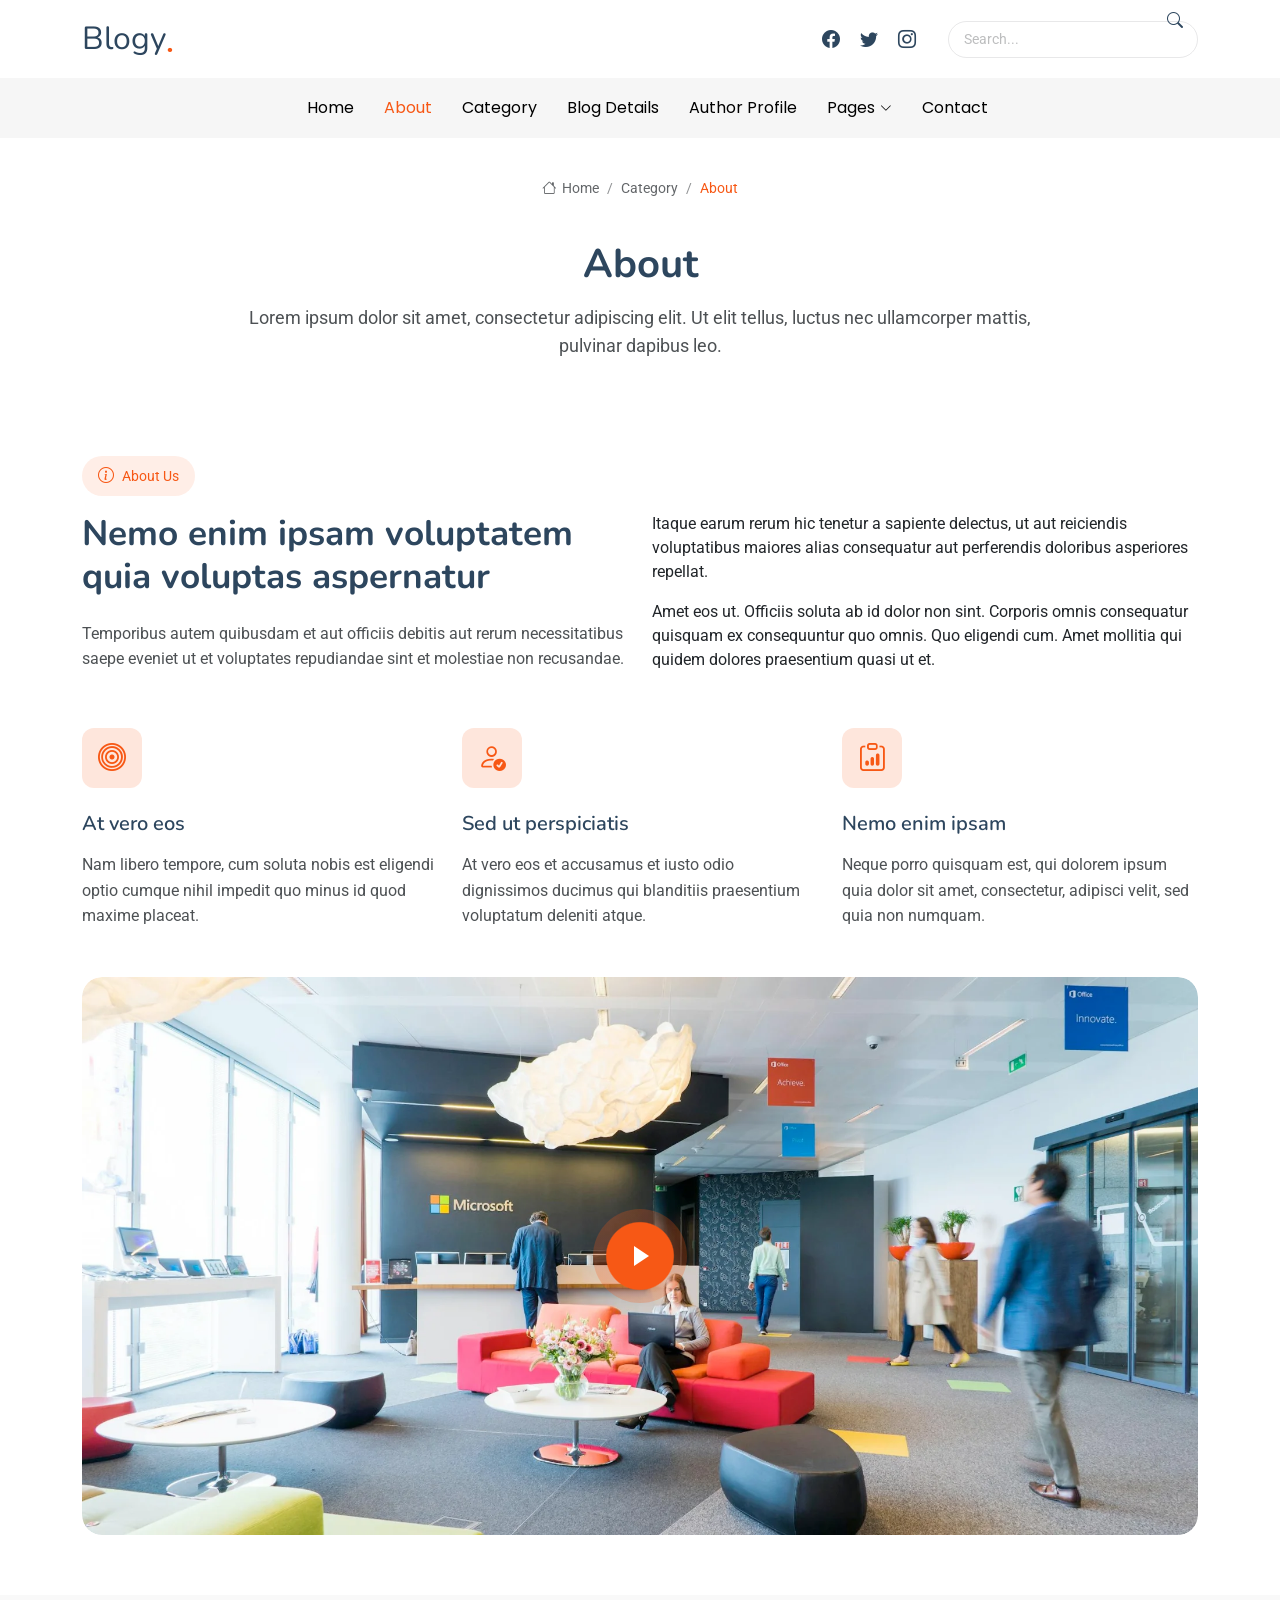
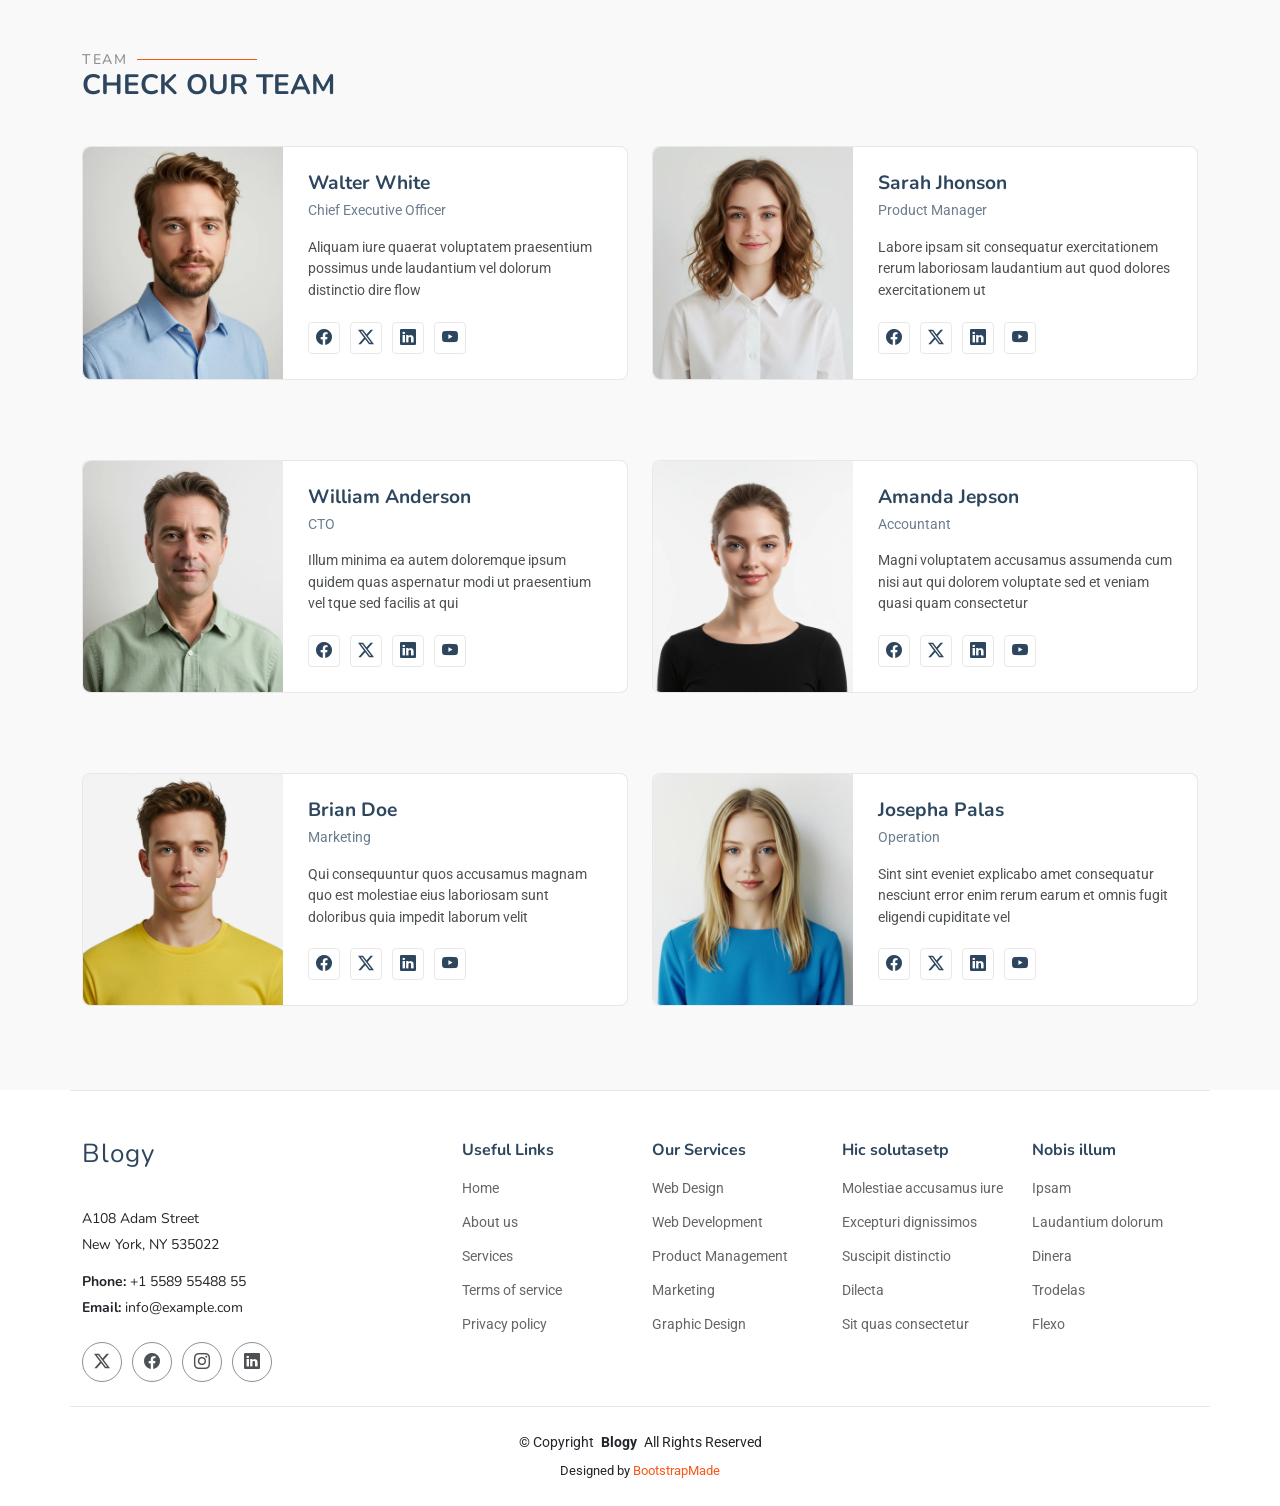
<file: about.html>
<!DOCTYPE html>
<html lang="en">

<head>
  <meta charset="utf-8">
  <meta content="width=device-width, initial-scale=1.0" name="viewport">
  <title>About - Blogy Bootstrap Template</title>
  <meta name="description" content="">
  <meta name="keywords" content="">

  <!-- Favicons -->
  <link href="assets/img/favicon.png" rel="icon">
  <link href="assets/img/apple-touch-icon.png" rel="apple-touch-icon">

  <!-- Fonts -->
  <link href="https://fonts.googleapis.com" rel="preconnect">
  <link href="https://fonts.gstatic.com" rel="preconnect" crossorigin>
  <link href="https://fonts.googleapis.com/css2?family=Roboto:ital,wght@0,100;0,300;0,400;0,500;0,700;0,900;1,100;1,300;1,400;1,500;1,700;1,900&family=Poppins:ital,wght@0,100;0,200;0,300;0,400;0,500;0,600;0,700;0,800;0,900;1,100;1,200;1,300;1,400;1,500;1,600;1,700;1,800;1,900&family=Nunito:ital,wght@0,200;0,300;0,400;0,500;0,600;0,700;0,800;0,900;1,200;1,300;1,400;1,500;1,600;1,700;1,800;1,900&display=swap" rel="stylesheet">

  <!-- Vendor CSS Files -->
  <link href="assets/vendor/bootstrap/css/bootstrap.min.css" rel="stylesheet">
  <link href="assets/vendor/bootstrap-icons/bootstrap-icons.css" rel="stylesheet">
  <link href="assets/vendor/aos/aos.css" rel="stylesheet">
  <link href="assets/vendor/swiper/swiper-bundle.min.css" rel="stylesheet">
  <link href="assets/vendor/glightbox/css/glightbox.min.css" rel="stylesheet">

  <!-- Main CSS File -->
  <link href="assets/css/main.css" rel="stylesheet">

  <!-- =======================================================
  * Template Name: Blogy
  * Template URL: https://bootstrapmade.com/blogy-bootstrap-blog-template/
  * Updated: Feb 22 2025 with Bootstrap v5.3.3
  * Author: BootstrapMade.com
  * License: https://bootstrapmade.com/license/
  ======================================================== -->
</head>

<body class="about-page">

  <header id="header" class="header position-relative">
    <div class="container-fluid container-xl position-relative">

      <div class="top-row d-flex align-items-center justify-content-between">
        <a href="index.html" class="logo d-flex align-items-end">
          <!-- Uncomment the line below if you also wish to use an image logo -->
          <!-- <img src="assets/img/logo.webp" alt=""> -->
          <h1 class="sitename">Blogy</h1><span>.</span>
        </a>

        <div class="d-flex align-items-center">
          <div class="social-links">
            <a href="#" class="facebook"><i class="bi bi-facebook"></i></a>
            <a href="#" class="twitter"><i class="bi bi-twitter"></i></a>
            <a href="#" class="instagram"><i class="bi bi-instagram"></i></a>
          </div>

          <form class="search-form ms-4">
            <input type="text" placeholder="Search..." class="form-control">
            <button type="submit" class="btn"><i class="bi bi-search"></i></button>
          </form>
        </div>
      </div>

    </div>

    <div class="nav-wrap">
      <div class="container d-flex justify-content-center position-relative">
        <nav id="navmenu" class="navmenu">
          <ul>
            <li><a href="index.html">Home</a></li>
            <li><a href="about.html" class="active">About</a></li>
            <li><a href="category.html">Category</a></li>
            <li><a href="blog-details.html">Blog Details</a></li>
            <li><a href="author-profile.html">Author Profile</a></li>
            <li class="dropdown"><a href="#"><span>Pages</span> <i class="bi bi-chevron-down toggle-dropdown"></i></a>
              <ul>
                <li><a href="about.html" class="active">About</a></li>
                <li><a href="category.html">Category</a></li>
                <li><a href="blog-details.html">Blog Details</a></li>
                <li><a href="author-profile.html">Author Profile</a></li>
                <li><a href="search-results.html">Search Results</a></li>
                <li><a href="404.html">404 Not Found Page</a></li>

                <li class="dropdown"><a href="#"><span>Deep Dropdown</span> <i class="bi bi-chevron-down toggle-dropdown"></i></a>
                  <ul>
                    <li><a href="#">Deep Dropdown 1</a></li>
                    <li><a href="#">Deep Dropdown 2</a></li>
                    <li><a href="#">Deep Dropdown 3</a></li>
                    <li><a href="#">Deep Dropdown 4</a></li>
                    <li><a href="#">Deep Dropdown 5</a></li>
                  </ul>
                </li>
              </ul>
            </li>
            <li><a href="contact.html">Contact</a></li>
          </ul>
          <i class="mobile-nav-toggle d-xl-none bi bi-list"></i>
        </nav>
      </div>
    </div>

  </header>

  <main class="main">

    <!-- Page Title -->
    <div class="page-title">
      <div class="breadcrumbs">
        <nav aria-label="breadcrumb">
          <ol class="breadcrumb">
            <li class="breadcrumb-item"><a href="#"><i class="bi bi-house"></i> Home</a></li>
            <li class="breadcrumb-item"><a href="#">Category</a></li>
            <li class="breadcrumb-item active current">About</li>
          </ol>
        </nav>
      </div>

      <div class="title-wrapper">
        <h1>About</h1>
        <p>Lorem ipsum dolor sit amet, consectetur adipiscing elit. Ut elit tellus, luctus nec ullamcorper mattis, pulvinar dapibus leo.</p>
      </div>
    </div><!-- End Page Title -->

    <!-- About Section -->
    <section id="about" class="about section">

      <div class="container" data-aos="fade-up" data-aos-delay="100">

        <span class="section-badge"><i class="bi bi-info-circle"></i> About Us</span>
        <div class="row">
          <div class="col-lg-6">
            <h2 class="about-title">Nemo enim ipsam voluptatem quia voluptas aspernatur</h2>
            <p class="about-description">Temporibus autem quibusdam et aut officiis debitis aut rerum necessitatibus saepe eveniet ut et voluptates repudiandae sint et molestiae non recusandae.</p>
          </div>
          <div class="col-lg-6">
            <p class="about-text">Itaque earum rerum hic tenetur a sapiente delectus, ut aut reiciendis voluptatibus maiores alias consequatur aut perferendis doloribus asperiores repellat.</p>
            <p class="about-text">Amet eos ut. Officiis soluta ab id dolor non sint. Corporis omnis consequatur quisquam ex consequuntur quo omnis. Quo eligendi cum. Amet mollitia qui quidem dolores praesentium quasi ut et.</p>
          </div>
        </div>

        <div class="row features-boxes gy-4 mt-3">
          <div class="col-lg-4" data-aos="fade-up" data-aos-delay="200">
            <div class="feature-box">
              <div class="icon-box">
                <i class="bi bi-bullseye"></i>
              </div>
              <h3><a href="#" class="stretched-link">At vero eos</a></h3>
              <p>Nam libero tempore, cum soluta nobis est eligendi optio cumque nihil impedit quo minus id quod maxime placeat.</p>
            </div>
          </div>

          <div class="col-lg-4" data-aos="fade-up" data-aos-delay="300">
            <div class="feature-box">
              <div class="icon-box">
                <i class="bi bi-person-check"></i>
              </div>
              <h3><a href="#" class="stretched-link">Sed ut perspiciatis</a></h3>
              <p>At vero eos et accusamus et iusto odio dignissimos ducimus qui blanditiis praesentium voluptatum deleniti atque.</p>
            </div>
          </div>

          <div class="col-lg-4" data-aos="fade-up" data-aos-delay="400">
            <div class="feature-box">
              <div class="icon-box">
                <i class="bi bi-clipboard-data"></i>
              </div>
              <h3><a href="#" class="stretched-link">Nemo enim ipsam</a></h3>
              <p>Neque porro quisquam est, qui dolorem ipsum quia dolor sit amet, consectetur, adipisci velit, sed quia non numquam.</p>
            </div>
          </div>
        </div>

        <div class="row mt-5">
          <div class="col-lg-12" data-aos="zoom-in" data-aos-delay="200">
            <div class="video-box">
              <img src="assets/img/about/about-wide-1.webp" class="img-fluid" alt="Video Thumbnail">
              <a href="https://www.youtube.com/watch?v=Y7f98aduVJ8" class="glightbox pulsating-play-btn"></a>
            </div>
          </div>
        </div>

      </div>

    </section><!-- /About Section -->

    <!-- Team Section -->
    <section id="team" class="team section light-background">

      <!-- Section Title -->
      <div class="container section-title" data-aos="fade-up">
        <h2>Team</h2>
        <div><span>Check Our</span> <span class="description-title">Team</span></div>
      </div><!-- End Section Title -->

      <div class="container" data-aos="fade-up" data-aos-delay="100">

        <div class="row gy-4">

          <div class="col-lg-6" data-aos="fade-up" data-aos-delay="100">
            <div class="team-member d-flex">
              <div class="member-img">
                <img src="assets/img/person/person-m-7.webp" class="img-fluid" alt="" loading="lazy">
              </div>
              <div class="member-info flex-grow-1">
                <h4>Walter White</h4>
                <span>Chief Executive Officer</span>
                <p>Aliquam iure quaerat voluptatem praesentium possimus unde laudantium vel dolorum distinctio dire flow</p>
                <div class="social">
                  <a href=""><i class="bi bi-facebook"></i></a>
                  <a href=""><i class="bi bi-twitter-x"></i></a>
                  <a href=""><i class="bi bi-linkedin"></i></a>
                  <a href=""><i class="bi bi-youtube"></i></a>
                </div>
              </div>
            </div>
          </div><!-- End Team Member -->

          <div class="col-lg-6" data-aos="fade-up" data-aos-delay="200">
            <div class="team-member d-flex">
              <div class="member-img">
                <img src="assets/img/person/person-f-8.webp" class="img-fluid" alt="" loading="lazy">
              </div>
              <div class="member-info flex-grow-1">
                <h4>Sarah Jhonson</h4>
                <span>Product Manager</span>
                <p>Labore ipsam sit consequatur exercitationem rerum laboriosam laudantium aut quod dolores exercitationem ut</p>
                <div class="social">
                  <a href=""><i class="bi bi-facebook"></i></a>
                  <a href=""><i class="bi bi-twitter-x"></i></a>
                  <a href=""><i class="bi bi-linkedin"></i></a>
                  <a href=""><i class="bi bi-youtube"></i></a>
                </div>
              </div>
            </div>
          </div><!-- End Team Member -->

          <div class="col-lg-6" data-aos="fade-up" data-aos-delay="300">
            <div class="team-member d-flex">
              <div class="member-img">
                <img src="assets/img/person/person-m-6.webp" class="img-fluid" alt="" loading="lazy">
              </div>
              <div class="member-info flex-grow-1">
                <h4>William Anderson</h4>
                <span>CTO</span>
                <p>Illum minima ea autem doloremque ipsum quidem quas aspernatur modi ut praesentium vel tque sed facilis at qui</p>
                <div class="social">
                  <a href=""><i class="bi bi-facebook"></i></a>
                  <a href=""><i class="bi bi-twitter-x"></i></a>
                  <a href=""><i class="bi bi-linkedin"></i></a>
                  <a href=""><i class="bi bi-youtube"></i></a>
                </div>
              </div>
            </div>
          </div><!-- End Team Member -->

          <div class="col-lg-6" data-aos="fade-up" data-aos-delay="400">
            <div class="team-member d-flex">
              <div class="member-img">
                <img src="assets/img/person/person-f-4.webp" class="img-fluid" alt="" loading="lazy">
              </div>
              <div class="member-info flex-grow-1">
                <h4>Amanda Jepson</h4>
                <span>Accountant</span>
                <p>Magni voluptatem accusamus assumenda cum nisi aut qui dolorem voluptate sed et veniam quasi quam consectetur</p>
                <div class="social">
                  <a href=""><i class="bi bi-facebook"></i></a>
                  <a href=""><i class="bi bi-twitter-x"></i></a>
                  <a href=""><i class="bi bi-linkedin"></i></a>
                  <a href=""><i class="bi bi-youtube"></i></a>
                </div>
              </div>
            </div>
          </div><!-- End Team Member -->

          <div class="col-lg-6" data-aos="fade-up" data-aos-delay="500">
            <div class="team-member d-flex">
              <div class="member-img">
                <img src="assets/img/person/person-m-12.webp" class="img-fluid" alt="" loading="lazy">
              </div>
              <div class="member-info flex-grow-1">
                <h4>Brian Doe</h4>
                <span>Marketing</span>
                <p>Qui consequuntur quos accusamus magnam quo est molestiae eius laboriosam sunt doloribus quia impedit laborum velit</p>
                <div class="social">
                  <a href=""><i class="bi bi-facebook"></i></a>
                  <a href=""><i class="bi bi-twitter-x"></i></a>
                  <a href=""><i class="bi bi-linkedin"></i></a>
                  <a href=""><i class="bi bi-youtube"></i></a>
                </div>
              </div>
            </div>
          </div><!-- End Team Member -->

          <div class="col-lg-6" data-aos="fade-up" data-aos-delay="600">
            <div class="team-member d-flex">
              <div class="member-img">
                <img src="assets/img/person/person-f-9.webp" class="img-fluid" alt="" loading="lazy">
              </div>
              <div class="member-info flex-grow-1">
                <h4>Josepha Palas</h4>
                <span>Operation</span>
                <p>Sint sint eveniet explicabo amet consequatur nesciunt error enim rerum earum et omnis fugit eligendi cupiditate vel</p>
                <div class="social">
                  <a href=""><i class="bi bi-facebook"></i></a>
                  <a href=""><i class="bi bi-twitter-x"></i></a>
                  <a href=""><i class="bi bi-linkedin"></i></a>
                  <a href=""><i class="bi bi-youtube"></i></a>
                </div>
              </div>
            </div>
          </div><!-- End Team Member -->

        </div>

      </div>

    </section><!-- /Team Section -->

  </main>

  <footer id="footer" class="footer">

    <div class="container footer-top">
      <div class="row gy-4">
        <div class="col-lg-4 col-md-6 footer-about">
          <a href="index.html" class="logo d-flex align-items-center">
            <span class="sitename">Blogy</span>
          </a>
          <div class="footer-contact pt-3">
            <p>A108 Adam Street</p>
            <p>New York, NY 535022</p>
            <p class="mt-3"><strong>Phone:</strong> <span>+1 5589 55488 55</span></p>
            <p><strong>Email:</strong> <span>info@example.com</span></p>
          </div>
          <div class="social-links d-flex mt-4">
            <a href=""><i class="bi bi-twitter-x"></i></a>
            <a href=""><i class="bi bi-facebook"></i></a>
            <a href=""><i class="bi bi-instagram"></i></a>
            <a href=""><i class="bi bi-linkedin"></i></a>
          </div>
        </div>

        <div class="col-lg-2 col-md-3 footer-links">
          <h4>Useful Links</h4>
          <ul>
            <li><a href="#">Home</a></li>
            <li><a href="#">About us</a></li>
            <li><a href="#">Services</a></li>
            <li><a href="#">Terms of service</a></li>
            <li><a href="#">Privacy policy</a></li>
          </ul>
        </div>

        <div class="col-lg-2 col-md-3 footer-links">
          <h4>Our Services</h4>
          <ul>
            <li><a href="#">Web Design</a></li>
            <li><a href="#">Web Development</a></li>
            <li><a href="#">Product Management</a></li>
            <li><a href="#">Marketing</a></li>
            <li><a href="#">Graphic Design</a></li>
          </ul>
        </div>

        <div class="col-lg-2 col-md-3 footer-links">
          <h4>Hic solutasetp</h4>
          <ul>
            <li><a href="#">Molestiae accusamus iure</a></li>
            <li><a href="#">Excepturi dignissimos</a></li>
            <li><a href="#">Suscipit distinctio</a></li>
            <li><a href="#">Dilecta</a></li>
            <li><a href="#">Sit quas consectetur</a></li>
          </ul>
        </div>

        <div class="col-lg-2 col-md-3 footer-links">
          <h4>Nobis illum</h4>
          <ul>
            <li><a href="#">Ipsam</a></li>
            <li><a href="#">Laudantium dolorum</a></li>
            <li><a href="#">Dinera</a></li>
            <li><a href="#">Trodelas</a></li>
            <li><a href="#">Flexo</a></li>
          </ul>
        </div>

      </div>
    </div>

    <div class="container copyright text-center mt-4">
      <p>© <span>Copyright</span> <strong class="px-1 sitename">Blogy</strong> <span>All Rights Reserved</span></p>
      <div class="credits">
        <!-- All the links in the footer should remain intact. -->
        <!-- You can delete the links only if you've purchased the pro version. -->
        <!-- Licensing information: https://bootstrapmade.com/license/ -->
        <!-- Purchase the pro version with working PHP/AJAX contact form: [buy-url] -->
        Designed by <a href="https://bootstrapmade.com/">BootstrapMade</a>
      </div>
    </div>

  </footer>

  <!-- Scroll Top -->
  <a href="#" id="scroll-top" class="scroll-top d-flex align-items-center justify-content-center"><i class="bi bi-arrow-up-short"></i></a>

  <!-- Preloader -->
  <div id="preloader"></div>

  <!-- Vendor JS Files -->
  <script src="assets/vendor/bootstrap/js/bootstrap.bundle.min.js"></script>
  <script src="assets/vendor/php-email-form/validate.js"></script>
  <script src="assets/vendor/aos/aos.js"></script>
  <script src="assets/vendor/swiper/swiper-bundle.min.js"></script>
  <script src="assets/vendor/purecounter/purecounter_vanilla.js"></script>
  <script src="assets/vendor/glightbox/js/glightbox.min.js"></script>

  <!-- Main JS File -->
  <script src="assets/js/main.js"></script>

</body>

</html>
</file>
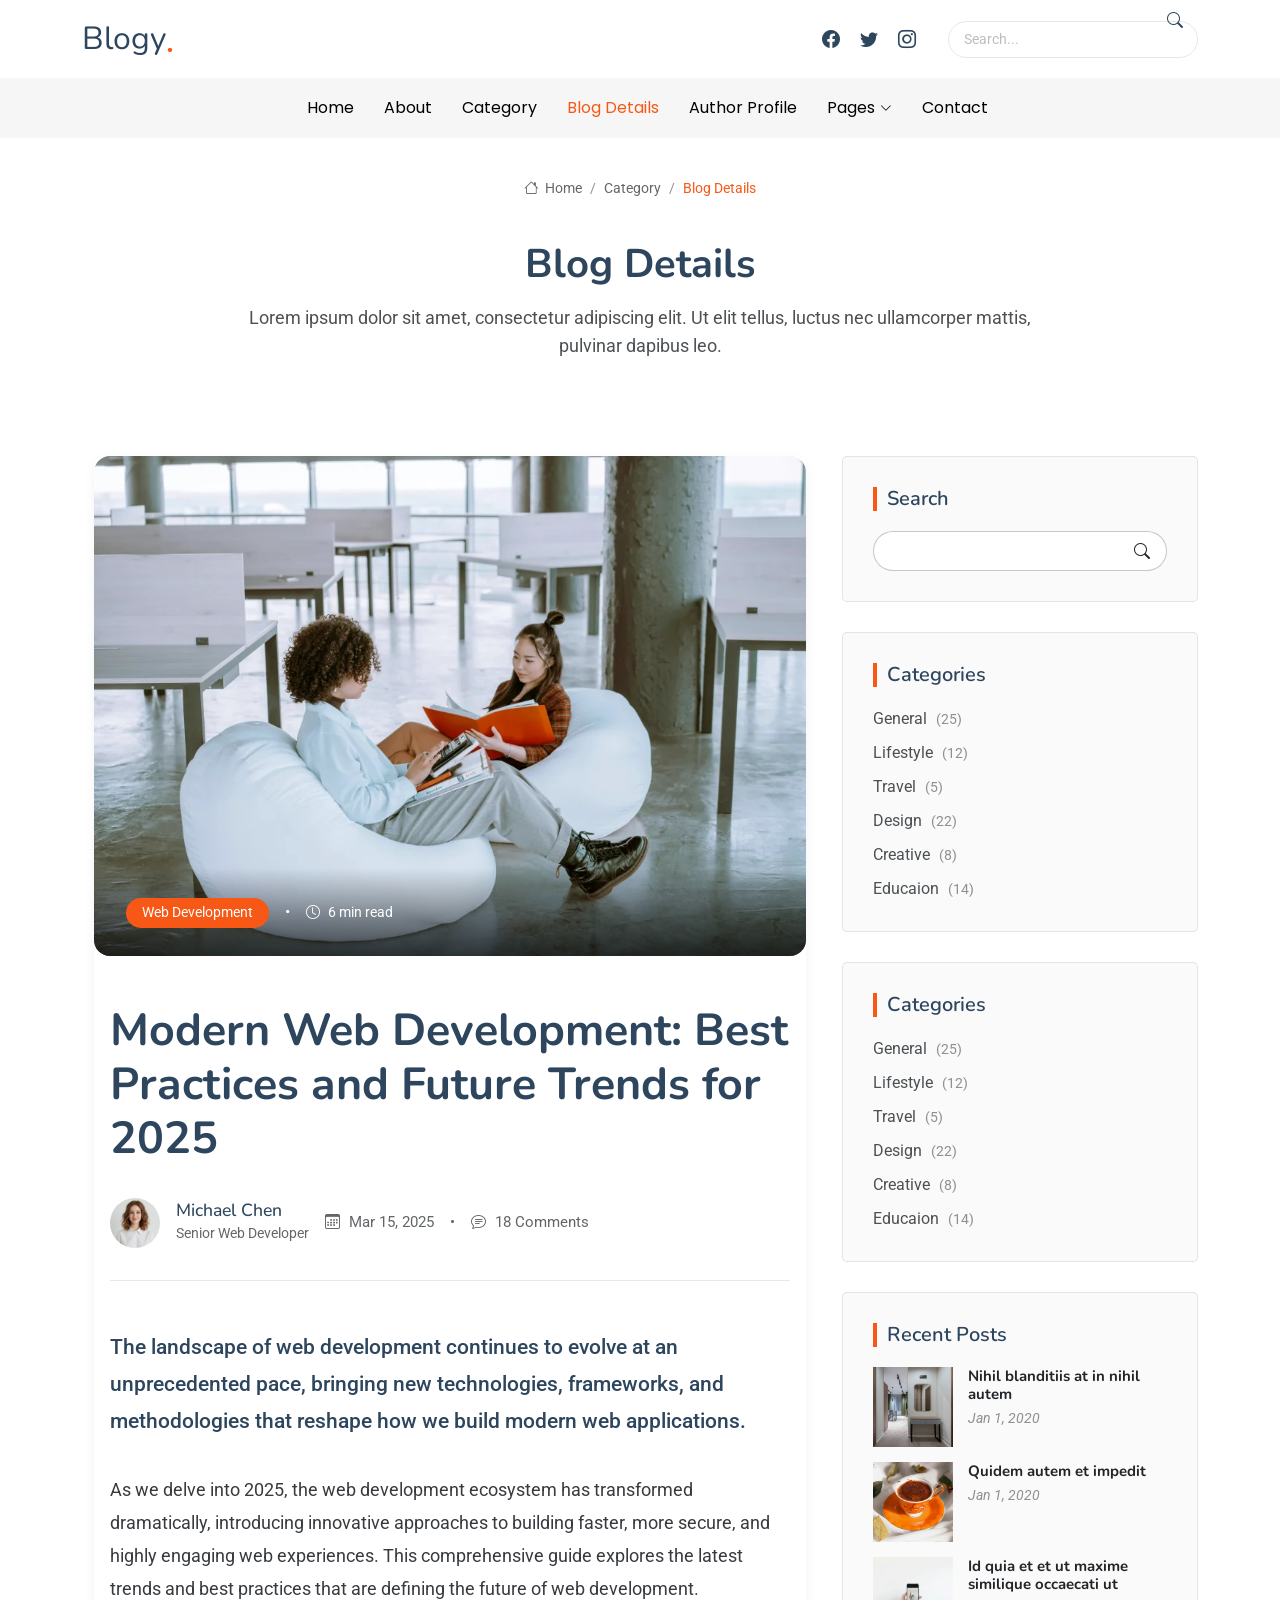
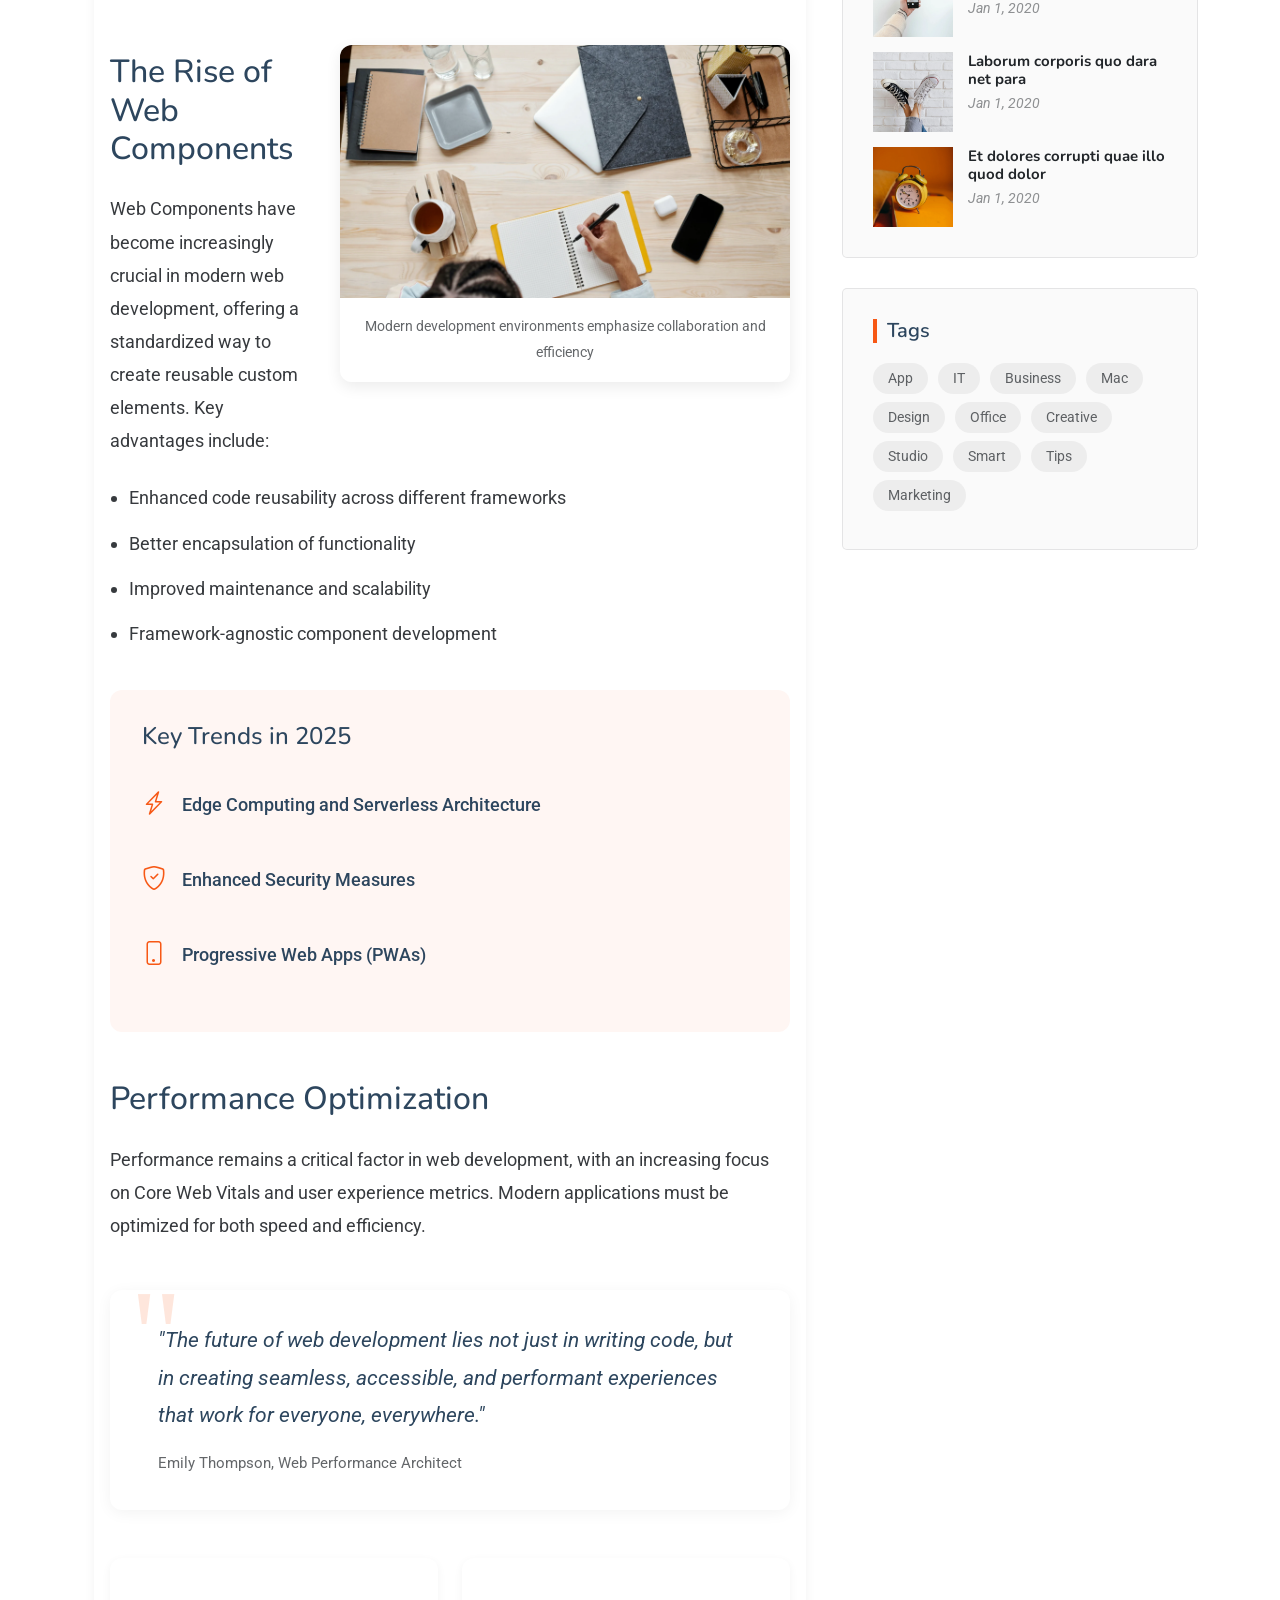
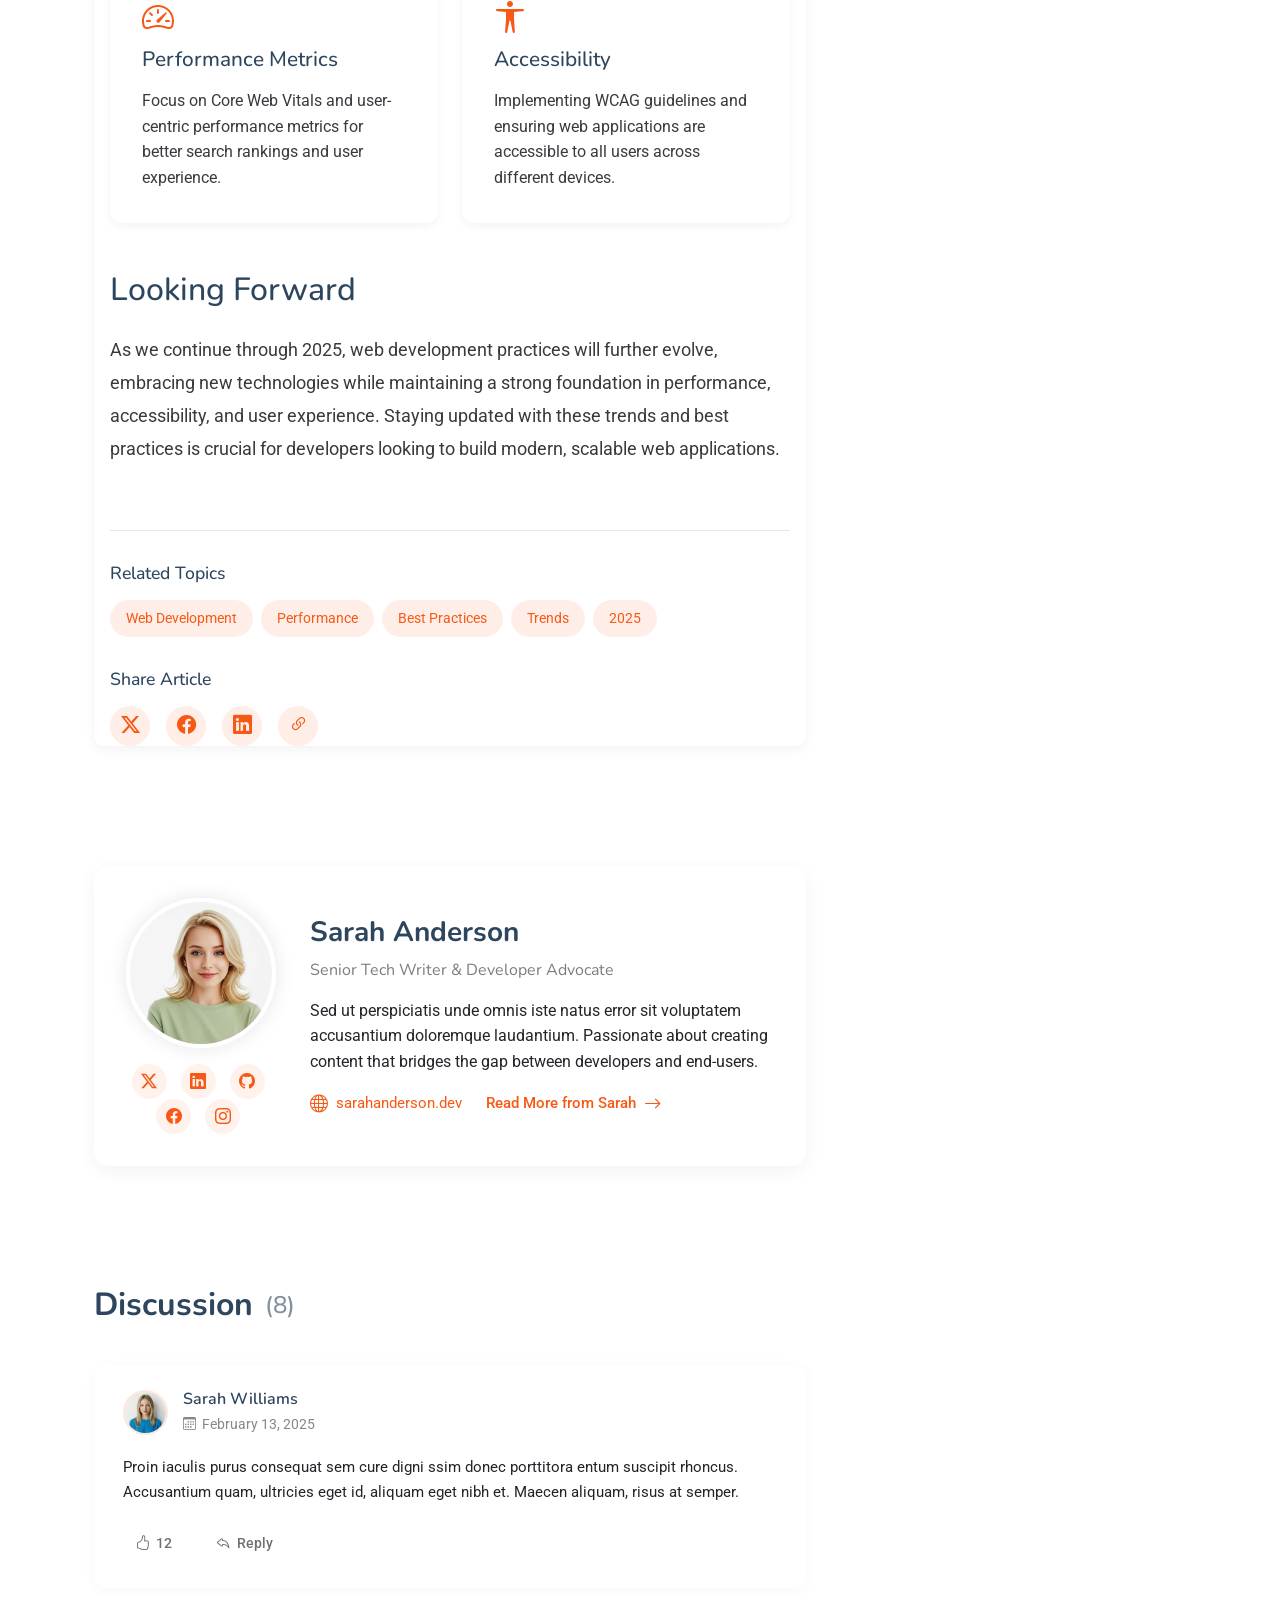
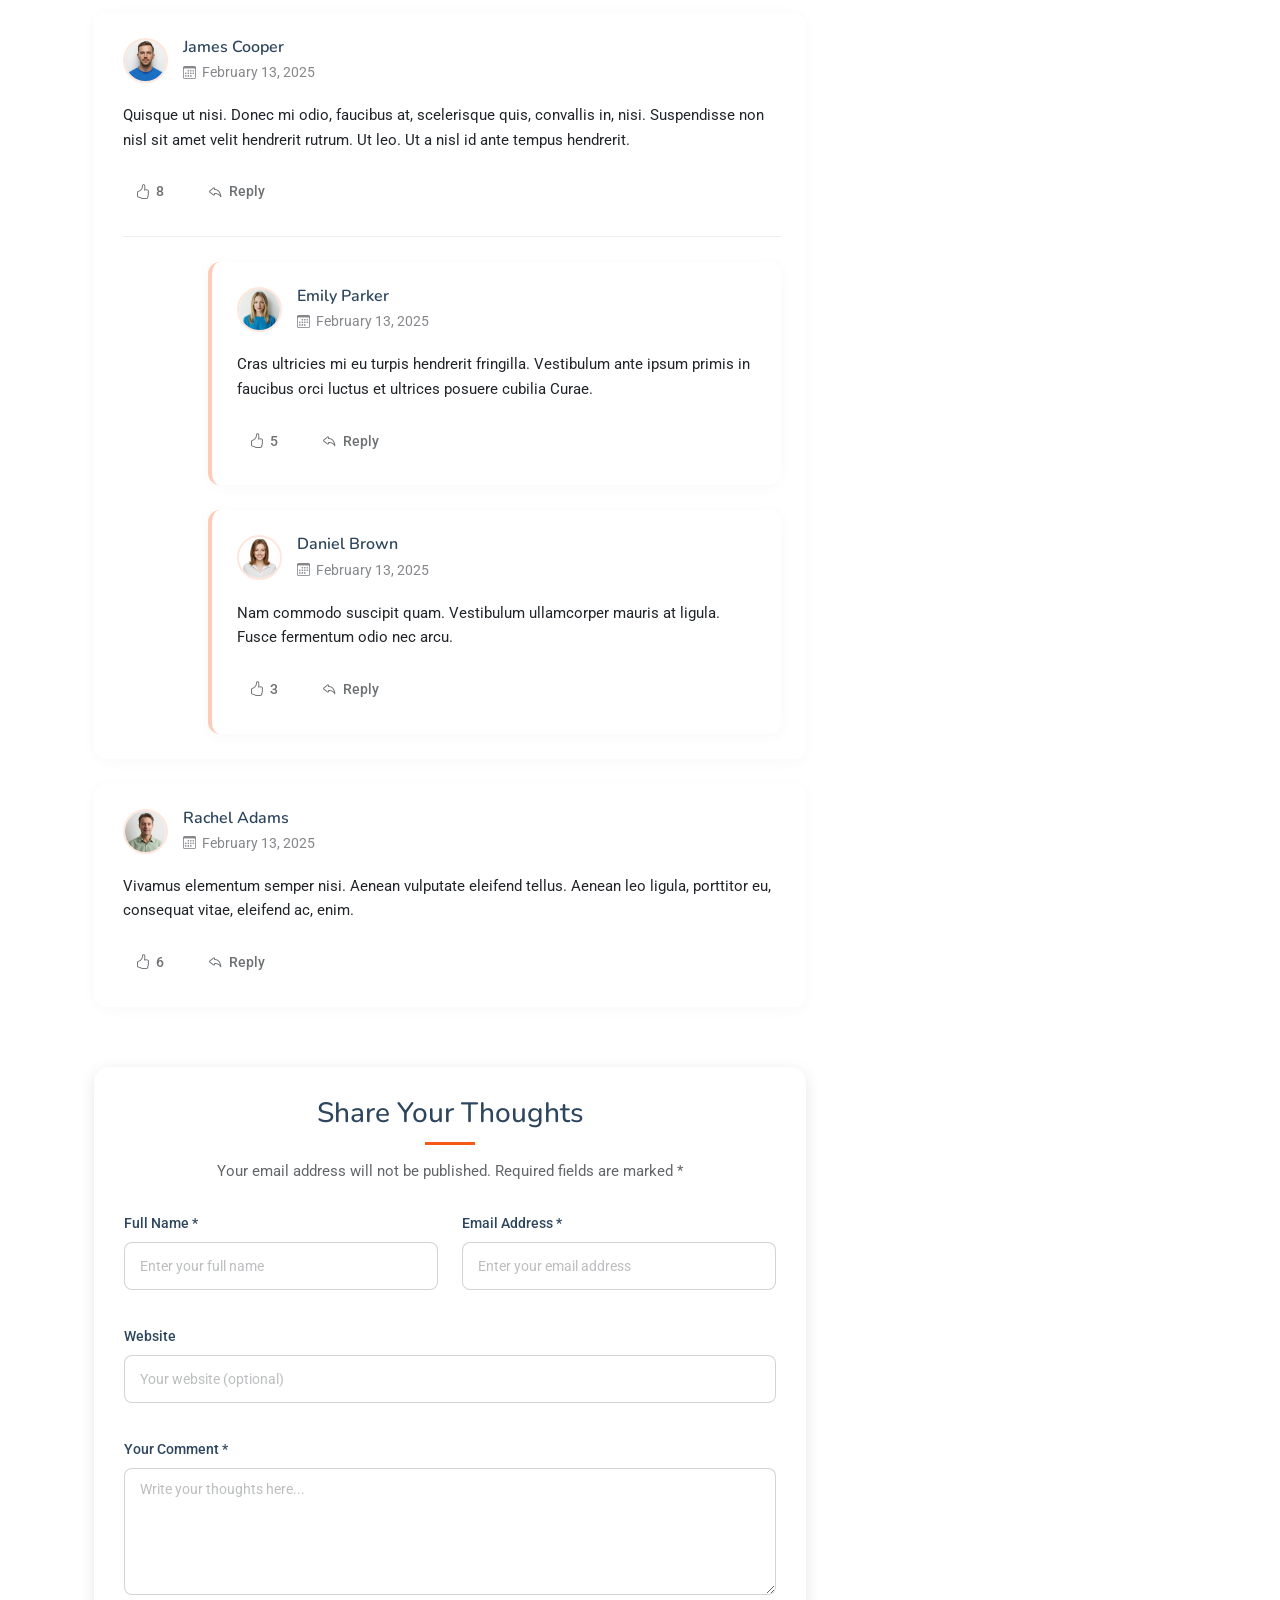
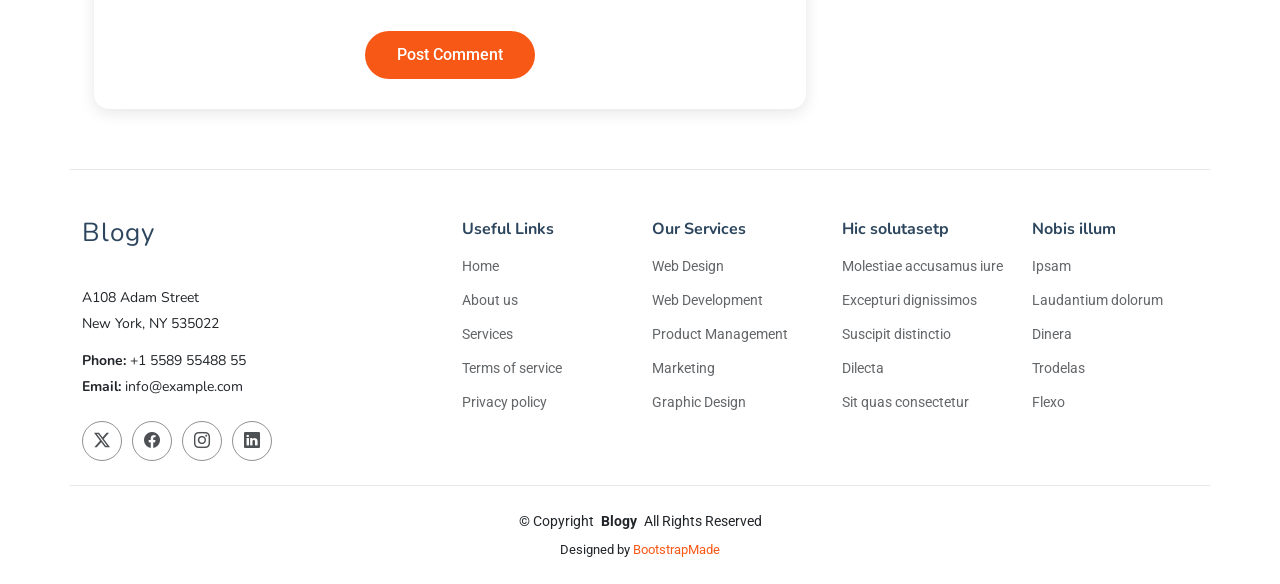
<file: blog-details.html>
<!DOCTYPE html>
<html lang="en">

<head>
  <meta charset="utf-8">
  <meta content="width=device-width, initial-scale=1.0" name="viewport">
  <title>Blog Details - Blogy Bootstrap Template</title>
  <meta name="description" content="">
  <meta name="keywords" content="">

  <!-- Favicons -->
  <link href="assets/img/favicon.png" rel="icon">
  <link href="assets/img/apple-touch-icon.png" rel="apple-touch-icon">

  <!-- Fonts -->
  <link href="https://fonts.googleapis.com" rel="preconnect">
  <link href="https://fonts.gstatic.com" rel="preconnect" crossorigin>
  <link href="https://fonts.googleapis.com/css2?family=Roboto:ital,wght@0,100;0,300;0,400;0,500;0,700;0,900;1,100;1,300;1,400;1,500;1,700;1,900&family=Poppins:ital,wght@0,100;0,200;0,300;0,400;0,500;0,600;0,700;0,800;0,900;1,100;1,200;1,300;1,400;1,500;1,600;1,700;1,800;1,900&family=Nunito:ital,wght@0,200;0,300;0,400;0,500;0,600;0,700;0,800;0,900;1,200;1,300;1,400;1,500;1,600;1,700;1,800;1,900&display=swap" rel="stylesheet">

  <!-- Vendor CSS Files -->
  <link href="assets/vendor/bootstrap/css/bootstrap.min.css" rel="stylesheet">
  <link href="assets/vendor/bootstrap-icons/bootstrap-icons.css" rel="stylesheet">
  <link href="assets/vendor/aos/aos.css" rel="stylesheet">
  <link href="assets/vendor/swiper/swiper-bundle.min.css" rel="stylesheet">
  <link href="assets/vendor/glightbox/css/glightbox.min.css" rel="stylesheet">

  <!-- Main CSS File -->
  <link href="assets/css/main.css" rel="stylesheet">

  <!-- =======================================================
  * Template Name: Blogy
  * Template URL: https://bootstrapmade.com/blogy-bootstrap-blog-template/
  * Updated: Feb 22 2025 with Bootstrap v5.3.3
  * Author: BootstrapMade.com
  * License: https://bootstrapmade.com/license/
  ======================================================== -->
</head>

<body class="blog-details-page">

  <header id="header" class="header position-relative">
    <div class="container-fluid container-xl position-relative">

      <div class="top-row d-flex align-items-center justify-content-between">
        <a href="index.html" class="logo d-flex align-items-end">
          <!-- Uncomment the line below if you also wish to use an image logo -->
          <!-- <img src="assets/img/logo.webp" alt=""> -->
          <h1 class="sitename">Blogy</h1><span>.</span>
        </a>

        <div class="d-flex align-items-center">
          <div class="social-links">
            <a href="#" class="facebook"><i class="bi bi-facebook"></i></a>
            <a href="#" class="twitter"><i class="bi bi-twitter"></i></a>
            <a href="#" class="instagram"><i class="bi bi-instagram"></i></a>
          </div>

          <form class="search-form ms-4">
            <input type="text" placeholder="Search..." class="form-control">
            <button type="submit" class="btn"><i class="bi bi-search"></i></button>
          </form>
        </div>
      </div>

    </div>

    <div class="nav-wrap">
      <div class="container d-flex justify-content-center position-relative">
        <nav id="navmenu" class="navmenu">
          <ul>
            <li><a href="index.html">Home</a></li>
            <li><a href="about.html">About</a></li>
            <li><a href="category.html">Category</a></li>
            <li><a href="blog-details.html" class="active">Blog Details</a></li>
            <li><a href="author-profile.html">Author Profile</a></li>
            <li class="dropdown"><a href="#"><span>Pages</span> <i class="bi bi-chevron-down toggle-dropdown"></i></a>
              <ul>
                <li><a href="about.html">About</a></li>
                <li><a href="category.html">Category</a></li>
                <li><a href="blog-details.html" class="active">Blog Details</a></li>
                <li><a href="author-profile.html">Author Profile</a></li>
                <li><a href="search-results.html">Search Results</a></li>
                <li><a href="404.html">404 Not Found Page</a></li>

                <li class="dropdown"><a href="#"><span>Deep Dropdown</span> <i class="bi bi-chevron-down toggle-dropdown"></i></a>
                  <ul>
                    <li><a href="#">Deep Dropdown 1</a></li>
                    <li><a href="#">Deep Dropdown 2</a></li>
                    <li><a href="#">Deep Dropdown 3</a></li>
                    <li><a href="#">Deep Dropdown 4</a></li>
                    <li><a href="#">Deep Dropdown 5</a></li>
                  </ul>
                </li>
              </ul>
            </li>
            <li><a href="contact.html">Contact</a></li>
          </ul>
          <i class="mobile-nav-toggle d-xl-none bi bi-list"></i>
        </nav>
      </div>
    </div>

  </header>

  <main class="main">

    <!-- Page Title -->
    <div class="page-title">
      <div class="breadcrumbs">
        <nav aria-label="breadcrumb">
          <ol class="breadcrumb">
            <li class="breadcrumb-item"><a href="#"><i class="bi bi-house"></i> Home</a></li>
            <li class="breadcrumb-item"><a href="#">Category</a></li>
            <li class="breadcrumb-item active current">Blog Details</li>
          </ol>
        </nav>
      </div>

      <div class="title-wrapper">
        <h1>Blog Details</h1>
        <p>Lorem ipsum dolor sit amet, consectetur adipiscing elit. Ut elit tellus, luctus nec ullamcorper mattis, pulvinar dapibus leo.</p>
      </div>
    </div><!-- End Page Title -->

    <div class="container">
      <div class="row">

        <div class="col-lg-8">

          <!-- Blog Details Section -->
          <section id="blog-details" class="blog-details section">
            <div class="container" data-aos="fade-up">

              <article class="article">

                <div class="hero-img" data-aos="zoom-in">
                  <img src="assets/img/blog/blog-post-3.webp" alt="Featured blog image" class="img-fluid" loading="lazy">
                  <div class="meta-overlay">
                    <div class="meta-categories">
                      <a href="#" class="category">Web Development</a>
                      <span class="divider">•</span>
                      <span class="reading-time"><i class="bi bi-clock"></i> 6 min read</span>
                    </div>
                  </div>
                </div>

                <div class="article-content" data-aos="fade-up" data-aos-delay="100">
                  <div class="content-header">
                    <h1 class="title">Modern Web Development: Best Practices and Future Trends for 2025</h1>

                    <div class="author-info">
                      <div class="author-details">
                        <img src="assets/img/person/person-f-8.webp" alt="Author" class="author-img">
                        <div class="info">
                          <h4>Michael Chen</h4>
                          <span class="role">Senior Web Developer</span>
                        </div>
                      </div>
                      <div class="post-meta">
                        <span class="date"><i class="bi bi-calendar3"></i> Mar 15, 2025</span>
                        <span class="divider">•</span>
                        <span class="comments"><i class="bi bi-chat-text"></i> 18 Comments</span>
                      </div>
                    </div>
                  </div>

                  <div class="content">
                    <p class="lead">
                      The landscape of web development continues to evolve at an unprecedented pace, bringing new technologies, frameworks, and methodologies that reshape how we build modern web applications.
                    </p>

                    <p>
                      As we delve into 2025, the web development ecosystem has transformed dramatically, introducing innovative approaches to building faster, more secure, and highly engaging web experiences. This comprehensive guide explores the latest trends and best practices that are defining the future of web development.
                    </p>

                    <div class="content-image right-aligned">
                      <img src="assets/img/blog/blog-hero-2.webp" class="img-fluid" alt="Modern web development tools" loading="lazy">
                      <figcaption>Modern development environments emphasize collaboration and efficiency</figcaption>
                    </div>

                    <h2>The Rise of Web Components</h2>
                    <p>
                      Web Components have become increasingly crucial in modern web development, offering a standardized way to create reusable custom elements. Key advantages include:
                    </p>
                    <ul>
                      <li>Enhanced code reusability across different frameworks</li>
                      <li>Better encapsulation of functionality</li>
                      <li>Improved maintenance and scalability</li>
                      <li>Framework-agnostic component development</li>
                    </ul>

                    <div class="highlight-box">
                      <h3>Key Trends in 2025</h3>
                      <ul class="trend-list">
                        <li>
                          <i class="bi bi-lightning-charge"></i>
                          <span>Edge Computing and Serverless Architecture</span>
                        </li>
                        <li>
                          <i class="bi bi-shield-check"></i>
                          <span>Enhanced Security Measures</span>
                        </li>
                        <li>
                          <i class="bi bi-phone"></i>
                          <span>Progressive Web Apps (PWAs)</span>
                        </li>
                      </ul>
                    </div>

                    <h2>Performance Optimization</h2>
                    <p>
                      Performance remains a critical factor in web development, with an increasing focus on Core Web Vitals and user experience metrics. Modern applications must be optimized for both speed and efficiency.
                    </p>

                    <blockquote>
                      <p>
                        "The future of web development lies not just in writing code, but in creating seamless, accessible, and performant experiences that work for everyone, everywhere."
                      </p>
                      <cite>Emily Thompson, Web Performance Architect</cite>
                    </blockquote>

                    <div class="content-grid">
                      <div class="row g-4">
                        <div class="col-md-6">
                          <div class="info-card">
                            <i class="bi bi-speedometer2"></i>
                            <h4>Performance Metrics</h4>
                            <p>Focus on Core Web Vitals and user-centric performance metrics for better search rankings and user experience.</p>
                          </div>
                        </div>
                        <div class="col-md-6">
                          <div class="info-card">
                            <i class="bi bi-universal-access"></i>
                            <h4>Accessibility</h4>
                            <p>Implementing WCAG guidelines and ensuring web applications are accessible to all users across different devices.</p>
                          </div>
                        </div>
                      </div>
                    </div>

                    <h2>Looking Forward</h2>
                    <p>
                      As we continue through 2025, web development practices will further evolve, embracing new technologies while maintaining a strong foundation in performance, accessibility, and user experience. Staying updated with these trends and best practices is crucial for developers looking to build modern, scalable web applications.
                    </p>
                  </div>

                  <div class="meta-bottom">
                    <div class="tags-section">
                      <h4>Related Topics</h4>
                      <div class="tags">
                        <a href="#" class="tag">Web Development</a>
                        <a href="#" class="tag">Performance</a>
                        <a href="#" class="tag">Best Practices</a>
                        <a href="#" class="tag">Trends</a>
                        <a href="#" class="tag">2025</a>
                      </div>
                    </div>

                    <div class="share-section">
                      <h4>Share Article</h4>
                      <div class="social-links">
                        <a href="#" class="twitter"><i class="bi bi-twitter-x"></i></a>
                        <a href="#" class="facebook"><i class="bi bi-facebook"></i></a>
                        <a href="#" class="linkedin"><i class="bi bi-linkedin"></i></a>
                        <a href="#" class="copy-link" title="Copy Link"><i class="bi bi-link-45deg"></i></a>
                      </div>
                    </div>
                  </div>
                </div>

              </article>

            </div>
          </section><!-- /Blog Details Section -->

          <!-- Blog Author Section -->
          <section id="blog-author" class="blog-author section">

            <div class="container" data-aos="fade-up">
              <div class="author-box">
                <div class="row align-items-center">
                  <div class="col-lg-3 col-md-4 text-center">
                    <img src="assets/img/person/person-f-12.webp" class="author-img rounded-circle" alt="" loading="lazy">

                    <div class="author-social-links mt-3">
                      <a href="https://twitter.com/#" class="twitter"><i class="bi bi-twitter-x"></i></a>
                      <a href="https://linkedin.com/#" class="linkedin"><i class="bi bi-linkedin"></i></a>
                      <a href="https://github.com/#" class="github"><i class="bi bi-github"></i></a>
                      <a href="https://facebook.com/#" class="facebook"><i class="bi bi-facebook"></i></a>
                      <a href="https://instagram.com/#" class="instagram"><i class="bi bi-instagram"></i></a>
                    </div>
                  </div>

                  <div class="col-lg-9 col-md-8">
                    <div class="author-content">
                      <h3 class="author-name">Sarah Anderson</h3>
                      <span class="author-title">Senior Tech Writer &amp; Developer Advocate</span>

                      <div class="author-bio mt-3">
                        Sed ut perspiciatis unde omnis iste natus error sit voluptatem accusantium doloremque laudantium. Passionate about creating content that bridges the gap between developers and end-users.
                      </div>

                      <div class="author-website mt-3">
                        <a href="#" class="website-link">
                          <i class="bi bi-globe"></i>
                          <span>sarahanderson.dev</span>
                        </a>
                        <a href="#" class="more-posts">
                          Read More from Sarah <i class="bi bi-arrow-right"></i>
                        </a>
                      </div>
                    </div>
                  </div>
                </div>
              </div>
            </div>

          </section><!-- /Blog Author Section -->

          <!-- Blog Comments Section -->
          <section id="blog-comments" class="blog-comments section">

            <div class="container" data-aos="fade-up" data-aos-delay="100">

              <div class="blog-comments-3">
                <div class="section-header">
                  <h3>Discussion <span class="comment-count">(8)</span></h3>
                </div>

                <div class="comments-wrapper">
                  <!-- Comment 1 -->
                  <article class="comment-card">
                    <div class="comment-header">
                      <div class="user-info">
                        <img src="assets/img/person/person-f-9.webp" alt="User avatar" loading="lazy">
                        <div class="meta">
                          <h4 class="name">Sarah Williams</h4>
                          <span class="date"><i class="bi bi-calendar3"></i> February 13, 2025</span>
                        </div>
                      </div>
                    </div>
                    <div class="comment-content">
                      <p>Proin iaculis purus consequat sem cure digni ssim donec porttitora entum suscipit rhoncus. Accusantium quam, ultricies eget id, aliquam eget nibh et. Maecen aliquam, risus at semper.</p>
                    </div>
                    <div class="comment-actions">
                      <button class="action-btn like-btn">
                        <i class="bi bi-hand-thumbs-up"></i>
                        <span>12</span>
                      </button>
                      <button class="action-btn reply-btn">
                        <i class="bi bi-reply"></i>
                        <span>Reply</span>
                      </button>
                    </div>
                  </article>

                  <!-- Comment 2 with replies -->
                  <article class="comment-card">
                    <div class="comment-header">
                      <div class="user-info">
                        <img src="assets/img/person/person-m-9.webp" alt="User avatar" loading="lazy">
                        <div class="meta">
                          <h4 class="name">James Cooper</h4>
                          <span class="date"><i class="bi bi-calendar3"></i> February 13, 2025</span>
                        </div>
                      </div>
                    </div>
                    <div class="comment-content">
                      <p>Quisque ut nisi. Donec mi odio, faucibus at, scelerisque quis, convallis in, nisi. Suspendisse non nisl sit amet velit hendrerit rutrum. Ut leo. Ut a nisl id ante tempus hendrerit.</p>
                    </div>
                    <div class="comment-actions">
                      <button class="action-btn like-btn">
                        <i class="bi bi-hand-thumbs-up"></i>
                        <span>8</span>
                      </button>
                      <button class="action-btn reply-btn">
                        <i class="bi bi-reply"></i>
                        <span>Reply</span>
                      </button>
                    </div>

                    <!-- Reply Thread -->
                    <div class="reply-thread">
                      <!-- Reply 1 -->
                      <article class="comment-card reply">
                        <div class="comment-header">
                          <div class="user-info">
                            <img src="assets/img/person/person-f-9.webp" alt="User avatar" loading="lazy">
                            <div class="meta">
                              <h4 class="name">Emily Parker</h4>
                              <span class="date"><i class="bi bi-calendar3"></i> February 13, 2025</span>
                            </div>
                          </div>
                        </div>
                        <div class="comment-content">
                          <p>Cras ultricies mi eu turpis hendrerit fringilla. Vestibulum ante ipsum primis in faucibus orci luctus et ultrices posuere cubilia Curae.</p>
                        </div>
                        <div class="comment-actions">
                          <button class="action-btn like-btn">
                            <i class="bi bi-hand-thumbs-up"></i>
                            <span>5</span>
                          </button>
                          <button class="action-btn reply-btn">
                            <i class="bi bi-reply"></i>
                            <span>Reply</span>
                          </button>
                        </div>
                      </article>

                      <!-- Reply 2 -->
                      <article class="comment-card reply">
                        <div class="comment-header">
                          <div class="user-info">
                            <img src="assets/img/person/person-f-7.webp" alt="User avatar" loading="lazy">
                            <div class="meta">
                              <h4 class="name">Daniel Brown</h4>
                              <span class="date"><i class="bi bi-calendar3"></i> February 13, 2025</span>
                            </div>
                          </div>
                        </div>
                        <div class="comment-content">
                          <p>Nam commodo suscipit quam. Vestibulum ullamcorper mauris at ligula. Fusce fermentum odio nec arcu.</p>
                        </div>
                        <div class="comment-actions">
                          <button class="action-btn like-btn">
                            <i class="bi bi-hand-thumbs-up"></i>
                            <span>3</span>
                          </button>
                          <button class="action-btn reply-btn">
                            <i class="bi bi-reply"></i>
                            <span>Reply</span>
                          </button>
                        </div>
                      </article>
                    </div>
                  </article>

                  <!-- Comment 3 -->
                  <article class="comment-card">
                    <div class="comment-header">
                      <div class="user-info">
                        <img src="assets/img/person/person-m-6.webp" alt="User avatar" loading="lazy">
                        <div class="meta">
                          <h4 class="name">Rachel Adams</h4>
                          <span class="date"><i class="bi bi-calendar3"></i> February 13, 2025</span>
                        </div>
                      </div>
                    </div>
                    <div class="comment-content">
                      <p>Vivamus elementum semper nisi. Aenean vulputate eleifend tellus. Aenean leo ligula, porttitor eu, consequat vitae, eleifend ac, enim.</p>
                    </div>
                    <div class="comment-actions">
                      <button class="action-btn like-btn">
                        <i class="bi bi-hand-thumbs-up"></i>
                        <span>6</span>
                      </button>
                      <button class="action-btn reply-btn">
                        <i class="bi bi-reply"></i>
                        <span>Reply</span>
                      </button>
                    </div>
                  </article>
                </div>
              </div>

            </div>

          </section><!-- /Blog Comments Section -->

          <!-- Blog Comment Form Section -->
          <section id="blog-comment-form" class="blog-comment-form section">

            <div class="container" data-aos="fade-up" data-aos-delay="100">

              <form method="post" role="form">

                <div class="section-header">
                  <h3>Share Your Thoughts</h3>
                  <p>Your email address will not be published. Required fields are marked *</p>
                </div>

                <div class="row gy-3">
                  <div class="col-md-6 form-group">
                    <label for="name">Full Name *</label>
                    <input type="text" name="name" class="form-control" id="name" placeholder="Enter your full name" required="">
                  </div>

                  <div class="col-md-6 form-group">
                    <label for="email">Email Address *</label>
                    <input type="email" name="email" class="form-control" id="email" placeholder="Enter your email address" required="">
                  </div>

                  <div class="col-12 form-group">
                    <label for="website">Website</label>
                    <input type="url" name="website" class="form-control" id="website" placeholder="Your website (optional)">
                  </div>

                  <div class="col-12 form-group">
                    <label for="comment">Your Comment *</label>
                    <textarea class="form-control" name="comment" id="comment" rows="5" placeholder="Write your thoughts here..." required=""></textarea>
                  </div>

                  <div class="col-12 text-center">
                    <button type="submit" class="btn-submit">Post Comment</button>
                  </div>
                </div>

              </form>

            </div>

          </section><!-- /Blog Comment Form Section -->

        </div>

        <div class="col-lg-4 sidebar">

          <div class="widgets-container" data-aos="fade-up" data-aos-delay="200">

            <!-- Search Widget -->
            <div class="search-widget widget-item">

              <h3 class="widget-title">Search</h3>
              <form action="">
                <input type="text">
                <button type="submit" title="Search"><i class="bi bi-search"></i></button>
              </form>

            </div><!--/Search Widget -->

            <!-- Categories Widget -->
            <div class="categories-widget widget-item">

              <h3 class="widget-title">Categories</h3>
              <ul class="mt-3">
                <li><a href="#">General <span>(25)</span></a></li>
                <li><a href="#">Lifestyle <span>(12)</span></a></li>
                <li><a href="#">Travel <span>(5)</span></a></li>
                <li><a href="#">Design <span>(22)</span></a></li>
                <li><a href="#">Creative <span>(8)</span></a></li>
                <li><a href="#">Educaion <span>(14)</span></a></li>
              </ul>

            </div><!--/Categories Widget -->

            <!-- Categories Widget -->
            <div class="categories-widget widget-item">

              <h3 class="widget-title">Categories</h3>
              <ul class="mt-3">
                <li><a href="#">General <span>(25)</span></a></li>
                <li><a href="#">Lifestyle <span>(12)</span></a></li>
                <li><a href="#">Travel <span>(5)</span></a></li>
                <li><a href="#">Design <span>(22)</span></a></li>
                <li><a href="#">Creative <span>(8)</span></a></li>
                <li><a href="#">Educaion <span>(14)</span></a></li>
              </ul>

            </div><!--/Categories Widget -->

            <!-- Recent Posts Widget -->
            <div class="recent-posts-widget widget-item">

              <h3 class="widget-title">Recent Posts</h3>

              <div class="post-item">
                <img src="assets/img/blog/blog-post-square-1.webp" alt="" class="flex-shrink-0">
                <div>
                  <h4><a href="blog-details.html">Nihil blanditiis at in nihil autem</a></h4>
                  <time datetime="2020-01-01">Jan 1, 2020</time>
                </div>
              </div><!-- End recent post item-->

              <div class="post-item">
                <img src="assets/img/blog/blog-post-square-2.webp" alt="" class="flex-shrink-0">
                <div>
                  <h4><a href="blog-details.html">Quidem autem et impedit</a></h4>
                  <time datetime="2020-01-01">Jan 1, 2020</time>
                </div>
              </div><!-- End recent post item-->

              <div class="post-item">
                <img src="assets/img/blog/blog-post-square-3.webp" alt="" class="flex-shrink-0">
                <div>
                  <h4><a href="blog-details.html">Id quia et et ut maxime similique occaecati ut</a></h4>
                  <time datetime="2020-01-01">Jan 1, 2020</time>
                </div>
              </div><!-- End recent post item-->

              <div class="post-item">
                <img src="assets/img/blog/blog-post-square-4.webp" alt="" class="flex-shrink-0">
                <div>
                  <h4><a href="blog-details.html">Laborum corporis quo dara net para</a></h4>
                  <time datetime="2020-01-01">Jan 1, 2020</time>
                </div>
              </div><!-- End recent post item-->

              <div class="post-item">
                <img src="assets/img/blog/blog-post-square-5.webp" alt="" class="flex-shrink-0">
                <div>
                  <h4><a href="blog-details.html">Et dolores corrupti quae illo quod dolor</a></h4>
                  <time datetime="2020-01-01">Jan 1, 2020</time>
                </div>
              </div><!-- End recent post item-->

            </div><!--/Recent Posts Widget -->

            <!-- Tags Widget -->
            <div class="tags-widget widget-item">

              <h3 class="widget-title">Tags</h3>
              <ul>
                <li><a href="#">App</a></li>
                <li><a href="#">IT</a></li>
                <li><a href="#">Business</a></li>
                <li><a href="#">Mac</a></li>
                <li><a href="#">Design</a></li>
                <li><a href="#">Office</a></li>
                <li><a href="#">Creative</a></li>
                <li><a href="#">Studio</a></li>
                <li><a href="#">Smart</a></li>
                <li><a href="#">Tips</a></li>
                <li><a href="#">Marketing</a></li>
              </ul>

            </div><!--/Tags Widget -->

          </div>

        </div>

      </div>
    </div>

  </main>

  <footer id="footer" class="footer">

    <div class="container footer-top">
      <div class="row gy-4">
        <div class="col-lg-4 col-md-6 footer-about">
          <a href="index.html" class="logo d-flex align-items-center">
            <span class="sitename">Blogy</span>
          </a>
          <div class="footer-contact pt-3">
            <p>A108 Adam Street</p>
            <p>New York, NY 535022</p>
            <p class="mt-3"><strong>Phone:</strong> <span>+1 5589 55488 55</span></p>
            <p><strong>Email:</strong> <span>info@example.com</span></p>
          </div>
          <div class="social-links d-flex mt-4">
            <a href=""><i class="bi bi-twitter-x"></i></a>
            <a href=""><i class="bi bi-facebook"></i></a>
            <a href=""><i class="bi bi-instagram"></i></a>
            <a href=""><i class="bi bi-linkedin"></i></a>
          </div>
        </div>

        <div class="col-lg-2 col-md-3 footer-links">
          <h4>Useful Links</h4>
          <ul>
            <li><a href="#">Home</a></li>
            <li><a href="#">About us</a></li>
            <li><a href="#">Services</a></li>
            <li><a href="#">Terms of service</a></li>
            <li><a href="#">Privacy policy</a></li>
          </ul>
        </div>

        <div class="col-lg-2 col-md-3 footer-links">
          <h4>Our Services</h4>
          <ul>
            <li><a href="#">Web Design</a></li>
            <li><a href="#">Web Development</a></li>
            <li><a href="#">Product Management</a></li>
            <li><a href="#">Marketing</a></li>
            <li><a href="#">Graphic Design</a></li>
          </ul>
        </div>

        <div class="col-lg-2 col-md-3 footer-links">
          <h4>Hic solutasetp</h4>
          <ul>
            <li><a href="#">Molestiae accusamus iure</a></li>
            <li><a href="#">Excepturi dignissimos</a></li>
            <li><a href="#">Suscipit distinctio</a></li>
            <li><a href="#">Dilecta</a></li>
            <li><a href="#">Sit quas consectetur</a></li>
          </ul>
        </div>

        <div class="col-lg-2 col-md-3 footer-links">
          <h4>Nobis illum</h4>
          <ul>
            <li><a href="#">Ipsam</a></li>
            <li><a href="#">Laudantium dolorum</a></li>
            <li><a href="#">Dinera</a></li>
            <li><a href="#">Trodelas</a></li>
            <li><a href="#">Flexo</a></li>
          </ul>
        </div>

      </div>
    </div>

    <div class="container copyright text-center mt-4">
      <p>© <span>Copyright</span> <strong class="px-1 sitename">Blogy</strong> <span>All Rights Reserved</span></p>
      <div class="credits">
        <!-- All the links in the footer should remain intact. -->
        <!-- You can delete the links only if you've purchased the pro version. -->
        <!-- Licensing information: https://bootstrapmade.com/license/ -->
        <!-- Purchase the pro version with working PHP/AJAX contact form: [buy-url] -->
        Designed by <a href="https://bootstrapmade.com/">BootstrapMade</a>
      </div>
    </div>

  </footer>

  <!-- Scroll Top -->
  <a href="#" id="scroll-top" class="scroll-top d-flex align-items-center justify-content-center"><i class="bi bi-arrow-up-short"></i></a>

  <!-- Preloader -->
  <div id="preloader"></div>

  <!-- Vendor JS Files -->
  <script src="assets/vendor/bootstrap/js/bootstrap.bundle.min.js"></script>
  <script src="assets/vendor/php-email-form/validate.js"></script>
  <script src="assets/vendor/aos/aos.js"></script>
  <script src="assets/vendor/swiper/swiper-bundle.min.js"></script>
  <script src="assets/vendor/purecounter/purecounter_vanilla.js"></script>
  <script src="assets/vendor/glightbox/js/glightbox.min.js"></script>

  <!-- Main JS File -->
  <script src="assets/js/main.js"></script>

</body>

</html>
</file>
<file: assets/css/main.css>
/**
* Template Name: Blogy
* Template URL: https://bootstrapmade.com/blogy-bootstrap-blog-template/
* Updated: Feb 22 2025 with Bootstrap v5.3.3
* Author: BootstrapMade.com
* License: https://bootstrapmade.com/license/
*/

@charset "UTF-8";

/*--------------------------------------------------------------
# Font & Color Variables
# Help: https://bootstrapmade.com/color-system/
--------------------------------------------------------------*/
/* Fonts */
:root {
  --default-font: "Roboto",  system-ui, -apple-system, "Segoe UI", Roboto, "Helvetica Neue", Arial, "Noto Sans", "Liberation Sans", sans-serif, "Apple Color Emoji", "Segoe UI Emoji", "Segoe UI Symbol", "Noto Color Emoji";
  --heading-font: "Nunito",  sans-serif;
  --nav-font: "Poppins",  sans-serif;
}

/* Global Colors - The following color variables are used throughout the website. Updating them here will change the color scheme of the entire website */
:root { 
  --background-color: #ffffff; /* Background color for the entire website, including individual sections */
  --default-color: #212529; /* Default color used for the majority of the text content across the entire website */
  --heading-color: #2d465e; /* Color for headings, subheadings and title throughout the website */
  --accent-color: #f75815; /* Accent color that represents your brand on the website. It's used for buttons, links, and other elements that need to stand out */
  --surface-color: #ffffff; /* The surface color is used as a background of boxed elements within sections, such as cards, icon boxes, or other elements that require a visual separation from the global background. */
  --contrast-color: #ffffff; /* Contrast color for text, ensuring readability against backgrounds of accent, heading, or default colors. */
}

/* Nav Menu Colors - The following color variables are used specifically for the navigation menu. They are separate from the global colors to allow for more customization options */
:root {
  --nav-color: #000000;  /* The default color of the main navmenu links */
  --nav-hover-color: #f75815; /* Applied to main navmenu links when they are hovered over or active */
  --nav-mobile-background-color: #ffffff; /* Used as the background color for mobile navigation menu */
  --nav-dropdown-background-color: #ffffff; /* Used as the background color for dropdown items that appear when hovering over primary navigation items */
  --nav-dropdown-color: #212529; /* Used for navigation links of the dropdown items in the navigation menu. */
  --nav-dropdown-hover-color: #f75815; /* Similar to --nav-hover-color, this color is applied to dropdown navigation links when they are hovered over. */
}

/* Color Presets - These classes override global colors when applied to any section or element, providing reuse of the sam color scheme. */

.light-background {
  --background-color: #f9f9f9;
  --surface-color: #ffffff;
}

.dark-background {
  --background-color: #060606;
  --default-color: #ffffff;
  --heading-color: #ffffff;
  --surface-color: #252525;
  --contrast-color: #ffffff;
}

/* Smooth scroll */
:root {
  scroll-behavior: smooth;
}

/*--------------------------------------------------------------
# General Styling & Shared Classes
--------------------------------------------------------------*/
body {
  color: var(--default-color);
  background-color: var(--background-color);
  font-family: var(--default-font);
}

a {
  color: var(--accent-color);
  text-decoration: none;
  transition: 0.3s;
}

a:hover {
  color: color-mix(in srgb, var(--accent-color), transparent 25%);
  text-decoration: none;
}

h1,
h2,
h3,
h4,
h5,
h6 {
  color: var(--heading-color);
  font-family: var(--heading-font);
}

/* PHP Email Form Messages
------------------------------*/
.php-email-form .error-message {
  display: none;
  background: #df1529;
  color: #ffffff;
  text-align: left;
  padding: 15px;
  margin-bottom: 24px;
  font-weight: 600;
}

.php-email-form .sent-message {
  display: none;
  color: #ffffff;
  background: #059652;
  text-align: center;
  padding: 15px;
  margin-bottom: 24px;
  font-weight: 600;
}

.php-email-form .loading {
  display: none;
  background: var(--surface-color);
  text-align: center;
  padding: 15px;
  margin-bottom: 24px;
}

.php-email-form .loading:before {
  content: "";
  display: inline-block;
  border-radius: 50%;
  width: 24px;
  height: 24px;
  margin: 0 10px -6px 0;
  border: 3px solid var(--accent-color);
  border-top-color: var(--surface-color);
  animation: php-email-form-loading 1s linear infinite;
}

@keyframes php-email-form-loading {
  0% {
    transform: rotate(0deg);
  }

  100% {
    transform: rotate(360deg);
  }
}

/* Pulsating Play Button
------------------------------*/
.pulsating-play-btn {
  width: 94px;
  height: 94px;
  background: radial-gradient(var(--accent-color) 50%, color-mix(in srgb, var(--accent-color), transparent 75%) 52%);
  border-radius: 50%;
  display: block;
  position: relative;
  overflow: hidden;
}

.pulsating-play-btn:before {
  content: "";
  position: absolute;
  width: 120px;
  height: 120px;
  animation-delay: 0s;
  animation: pulsate-play-btn 2s;
  animation-direction: forwards;
  animation-iteration-count: infinite;
  animation-timing-function: steps;
  opacity: 1;
  border-radius: 50%;
  border: 5px solid color-mix(in srgb, var(--accent-color), transparent 30%);
  top: -15%;
  left: -15%;
  background: rgba(198, 16, 0, 0);
}

.pulsating-play-btn:after {
  content: "";
  position: absolute;
  left: 50%;
  top: 50%;
  transform: translateX(-40%) translateY(-50%);
  width: 0;
  height: 0;
  border-top: 10px solid transparent;
  border-bottom: 10px solid transparent;
  border-left: 15px solid #fff;
  z-index: 100;
  transition: all 400ms cubic-bezier(0.55, 0.055, 0.675, 0.19);
}

.pulsating-play-btn:hover:before {
  content: "";
  position: absolute;
  left: 50%;
  top: 50%;
  transform: translateX(-40%) translateY(-50%);
  width: 0;
  height: 0;
  border: none;
  border-top: 10px solid transparent;
  border-bottom: 10px solid transparent;
  border-left: 15px solid #fff;
  z-index: 200;
  animation: none;
  border-radius: 0;
}

.pulsating-play-btn:hover:after {
  border-left: 15px solid var(--accent-color);
  transform: scale(20);
}

@keyframes pulsate-play-btn {
  0% {
    transform: scale(0.6, 0.6);
    opacity: 1;
  }

  100% {
    transform: scale(1, 1);
    opacity: 0;
  }
}

/*--------------------------------------------------------------
# Global Header
--------------------------------------------------------------*/
.header {
  transition: all 0.5s;
  z-index: 997;
  padding: 20px 0;
}

.header .top-row {
  padding-bottom: 10px;
}

.header .top-row .logo {
  text-decoration: none;
}

.header .top-row .logo img {
  max-height: 40px;
  margin-right: 10px;
}

.header .top-row .logo .sitename {
  font-size: 32px;
  font-weight: 400;
  color: var(--heading-color);
  font-family: var(--heading-font);
  margin: 0;
}

.header .top-row .logo span {
  color: var(--accent-color);
  font-size: 28px;
  font-weight: 700;
  line-height: 1.1;
}

.header .social-links a {
  color: var(--heading-color);
  padding: 0 8px;
  display: inline-block;
  font-size: 18px;
  transition: 0.3s;
}

.header .social-links a:hover {
  color: var(--accent-color);
}

@media (max-width: 1200px) {
  .header .social-links {
    padding-right: 40px;
  }
}

.header .search-form {
  position: relative;
  width: 250px;
  display: flex;
  align-items: center;
  padding: 0;
  margin: 0;
}

.header .search-form .form-control {
  border: 1px solid color-mix(in srgb, var(--default-color), transparent 90%);
  padding: 7px 40px 7px 15px;
  background: transparent;
  transition: 0.3s;
  color: var(--default-color);
  font-size: 14px;
}

.header .search-form .form-control::placeholder {
  color: color-mix(in srgb, var(--default-color), transparent 70%);
}

.header .search-form .form-control:focus {
  border-color: var(--accent-color);
  box-shadow: none;
}

.header .search-form button {
  position: absolute;
  right: 0;
  top: 0;
  bottom: 0;
  border: 0;
  background: none;
  font-size: 16px;
  padding: 0 15px;
  margin: 0;
  color: var(--heading-color);
  transition: 0.3s;
}

.header .search-form button:hover {
  color: var(--accent-color);
}

@media (max-width: 1200px) {
  .header .search-form {
    display: none;
  }
}

.header .nav-wrap {
  background-color: color-mix(in srgb, var(--default-color), transparent 96%);
  margin-top: 10px;
  display: flex;
  justify-content: center;
}

.header .mobile-nav-toggle {
  position: fixed;
  top: 20px;
  right: 5px;
}

/*--------------------------------------------------------------
# Navigation Menu
--------------------------------------------------------------*/
/* Navmenu - Desktop */
@media (min-width: 1200px) {
  .navmenu {
    padding: 0;
  }

  .navmenu ul {
    margin: 0;
    padding: 0;
    display: flex;
    list-style: none;
    align-items: center;
  }

  .navmenu li {
    position: relative;
  }

  .navmenu a,
  .navmenu a:focus {
    color: var(--nav-color);
    padding: 18px 15px;
    font-size: 16px;
    font-family: var(--nav-font);
    font-weight: 400;
    display: flex;
    align-items: center;
    justify-content: space-between;
    white-space: nowrap;
    transition: 0.3s;
  }

  .navmenu a i,
  .navmenu a:focus i {
    font-size: 12px;
    line-height: 0;
    margin-left: 5px;
    transition: 0.3s;
  }

  .navmenu li:last-child a {
    padding-right: 0;
  }

  .navmenu li:hover>a,
  .navmenu .active,
  .navmenu .active:focus {
    color: var(--nav-hover-color);
  }

  .navmenu .dropdown ul {
    margin: 0;
    padding: 10px 0;
    background: var(--nav-dropdown-background-color);
    display: block;
    position: absolute;
    visibility: hidden;
    left: 14px;
    top: 130%;
    opacity: 0;
    transition: 0.3s;
    border-radius: 4px;
    z-index: 99;
    box-shadow: 0px 0px 30px rgba(0, 0, 0, 0.1);
  }

  .navmenu .dropdown ul li {
    min-width: 200px;
  }

  .navmenu .dropdown ul a {
    padding: 10px 20px;
    font-size: 15px;
    text-transform: none;
    color: var(--nav-dropdown-color);
  }

  .navmenu .dropdown ul a i {
    font-size: 12px;
  }

  .navmenu .dropdown ul a:hover,
  .navmenu .dropdown ul .active:hover,
  .navmenu .dropdown ul li:hover>a {
    color: var(--nav-dropdown-hover-color);
  }

  .navmenu .dropdown:hover>ul {
    opacity: 1;
    top: 100%;
    visibility: visible;
  }

  .navmenu .dropdown .dropdown ul {
    top: 0;
    left: -90%;
    visibility: hidden;
  }

  .navmenu .dropdown .dropdown:hover>ul {
    opacity: 1;
    top: 0;
    left: -100%;
    visibility: visible;
  }
}

/* Navmenu - Mobile */
@media (max-width: 1199px) {
  .mobile-nav-toggle {
    background-color: color-mix(in srgb, var(--default-color) 10%, white 15%);
    color: var(--nav-color);
    font-size: 24px;
    line-height: 0;
    margin-right: 10px;
    cursor: pointer;
    padding: 5px;
    border-radius: 4px;
    transition: color 0.2s;
  }

  .mobile-nav-toggle:hover {
    background-color: var(--accent-color);
    color: var(--contrast-color);
  }

  .navmenu {
    padding: 0;
    z-index: 9997;
  }

  .navmenu ul {
    display: none;
    list-style: none;
    position: absolute;
    inset: 60px 20px 20px 20px;
    padding: 10px 0;
    margin: 0;
    border-radius: 6px;
    background-color: var(--nav-mobile-background-color);
    overflow-y: auto;
    transition: 0.3s;
    z-index: 9998;
    box-shadow: 0px 0px 30px rgba(0, 0, 0, 0.1);
  }

  .navmenu a,
  .navmenu a:focus {
    color: var(--nav-dropdown-color);
    padding: 10px 20px;
    font-family: var(--nav-font);
    font-size: 17px;
    font-weight: 500;
    display: flex;
    align-items: center;
    justify-content: space-between;
    white-space: nowrap;
    transition: 0.3s;
  }

  .navmenu a i,
  .navmenu a:focus i {
    font-size: 12px;
    line-height: 0;
    margin-left: 5px;
    width: 30px;
    height: 30px;
    display: flex;
    align-items: center;
    justify-content: center;
    border-radius: 50%;
    transition: 0.3s;
    background-color: color-mix(in srgb, var(--accent-color), transparent 90%);
  }

  .navmenu a i:hover,
  .navmenu a:focus i:hover {
    background-color: var(--accent-color);
    color: var(--contrast-color);
  }

  .navmenu a:hover,
  .navmenu .active,
  .navmenu .active:focus {
    color: var(--nav-dropdown-hover-color);
  }

  .navmenu .active i,
  .navmenu .active:focus i {
    background-color: var(--accent-color);
    color: var(--contrast-color);
    transform: rotate(180deg);
  }

  .navmenu .dropdown ul {
    position: static;
    display: none;
    z-index: 99;
    padding: 10px 0;
    margin: 10px 20px;
    background-color: var(--nav-dropdown-background-color);
    border: 1px solid color-mix(in srgb, var(--default-color), transparent 90%);
    box-shadow: none;
    transition: all 0.5s ease-in-out;
  }

  .navmenu .dropdown ul ul {
    background-color: rgba(33, 37, 41, 0.1);
  }

  .navmenu .dropdown>.dropdown-active {
    display: block;
    background-color: rgba(33, 37, 41, 0.03);
  }

  .mobile-nav-active {
    overflow: hidden;
  }

  .mobile-nav-active .mobile-nav-toggle {
    color: #fff;
    position: absolute;
    font-size: 32px;
    top: 15px;
    right: 15px;
    margin-right: 0;
    z-index: 9999;
  }

  .mobile-nav-active .navmenu {
    position: fixed;
    overflow: hidden;
    inset: 0;
    background: rgba(33, 37, 41, 0.8);
    transition: 0.3s;
  }

  .mobile-nav-active .navmenu>ul {
    display: block;
  }
}

/*--------------------------------------------------------------
# Global Footer
--------------------------------------------------------------*/
.footer {
  color: var(--default-color);
  background-color: var(--background-color);
  font-size: 14px;
  position: relative;
}

.footer .footer-top {
  padding-top: 50px;
  border-top: 1px solid color-mix(in srgb, var(--default-color), transparent 90%);
}

.footer .footer-about .logo {
  line-height: 1;
  margin-bottom: 25px;
}

.footer .footer-about .logo img {
  max-height: 40px;
  margin-right: 6px;
}

.footer .footer-about .logo span {
  color: var(--heading-color);
  font-family: var(--heading-font);
  font-size: 26px;
  font-weight: 400;
  letter-spacing: 1px;
}

.footer .footer-about p {
  font-size: 14px;
  font-family: var(--heading-font);
}

.footer .social-links a {
  display: flex;
  align-items: center;
  justify-content: center;
  width: 40px;
  height: 40px;
  border-radius: 50%;
  border: 1px solid color-mix(in srgb, var(--default-color), transparent 50%);
  font-size: 16px;
  color: color-mix(in srgb, var(--default-color), transparent 20%);
  margin-right: 10px;
  transition: 0.3s;
}

.footer .social-links a:hover {
  color: var(--accent-color);
  border-color: var(--accent-color);
}

.footer h4 {
  font-size: 16px;
  font-weight: bold;
  position: relative;
  padding-bottom: 12px;
}

.footer .footer-links {
  margin-bottom: 30px;
}

.footer .footer-links ul {
  list-style: none;
  padding: 0;
  margin: 0;
}

.footer .footer-links ul i {
  padding-right: 2px;
  font-size: 12px;
  line-height: 0;
}

.footer .footer-links ul li {
  padding: 10px 0;
  display: flex;
  align-items: center;
}

.footer .footer-links ul li:first-child {
  padding-top: 0;
}

.footer .footer-links ul a {
  color: color-mix(in srgb, var(--default-color), transparent 30%);
  display: inline-block;
  line-height: 1;
}

.footer .footer-links ul a:hover {
  color: var(--accent-color);
}

.footer .footer-contact p {
  margin-bottom: 5px;
}

.footer .copyright {
  padding: 25px 0;
  border-top: 1px solid color-mix(in srgb, var(--default-color), transparent 90%);
}

.footer .copyright p {
  margin-bottom: 0;
}

.footer .credits {
  margin-top: 8px;
  font-size: 13px;
}

/*--------------------------------------------------------------
# Preloader
--------------------------------------------------------------*/
#preloader {
  position: fixed;
  inset: 0;
  z-index: 999999;
  overflow: hidden;
  background: var(--background-color);
  transition: all 0.6s ease-out;
}

#preloader:before {
  content: "";
  position: fixed;
  top: calc(50% - 30px);
  left: calc(50% - 30px);
  border: 6px solid #ffffff;
  border-color: var(--accent-color) transparent var(--accent-color) transparent;
  border-radius: 50%;
  width: 60px;
  height: 60px;
  animation: animate-preloader 1.5s linear infinite;
}

@keyframes animate-preloader {
  0% {
    transform: rotate(0deg);
  }

  100% {
    transform: rotate(360deg);
  }
}

/*--------------------------------------------------------------
# Scroll Top Button
--------------------------------------------------------------*/
.scroll-top {
  position: fixed;
  visibility: hidden;
  opacity: 0;
  right: 15px;
  bottom: -15px;
  z-index: 99999;
  background-color: var(--accent-color);
  width: 44px;
  height: 44px;
  border-radius: 50px;
  transition: all 0.4s;
}

.scroll-top i {
  font-size: 24px;
  color: var(--contrast-color);
  line-height: 0;
}

.scroll-top:hover {
  background-color: color-mix(in srgb, var(--accent-color), transparent 20%);
  color: var(--contrast-color);
}

.scroll-top.active {
  visibility: visible;
  opacity: 1;
  bottom: 15px;
}

/*--------------------------------------------------------------
# Disable aos animation delay on mobile devices
--------------------------------------------------------------*/
@media screen and (max-width: 768px) {
  [data-aos-delay] {
    transition-delay: 0 !important;
  }
}

/*--------------------------------------------------------------
# Global Page Titles & Breadcrumbs
--------------------------------------------------------------*/
.page-title {
  text-align: center;
  padding: 20px 0;
}

.page-title .breadcrumbs {
  margin-bottom: 1.5rem;
}

.page-title .breadcrumbs .breadcrumb {
  justify-content: center;
  margin: 0;
  padding: 0;
  background: none;
}

.page-title .breadcrumbs .breadcrumb .breadcrumb-item {
  font-size: 0.9rem;
  color: color-mix(in srgb, var(--default-color), transparent 30%);
}

.page-title .breadcrumbs .breadcrumb .breadcrumb-item.active {
  color: var(--accent-color);
}

.page-title .breadcrumbs .breadcrumb .breadcrumb-item a {
  color: inherit;
  text-decoration: none;
  transition: color 0.3s ease;
}

.page-title .breadcrumbs .breadcrumb .breadcrumb-item a:hover {
  color: var(--accent-color);
}

.page-title .breadcrumbs .breadcrumb .breadcrumb-item a i {
  font-size: 0.9rem;
  margin-right: 0.2rem;
}

.page-title .breadcrumbs .breadcrumb .breadcrumb-item+.breadcrumb-item::before {
  color: color-mix(in srgb, var(--default-color), transparent 50%);
}

.page-title .title-wrapper {
  max-width: 800px;
  margin: 0 auto;
  padding: 1rem 0;
}

.page-title .title-wrapper h1 {
  font-size: 2.5rem;
  margin-bottom: 1rem;
  font-weight: 700;
  color: var(--heading-color);
}

.page-title .title-wrapper p {
  font-size: 1.1rem;
  color: color-mix(in srgb, var(--default-color), transparent 20%);
  margin: 0;
  line-height: 1.6;
}

@media (max-width: 768px) {
  .page-title .title-wrapper h1 {
    font-size: 2rem;
  }

  .page-title .title-wrapper p {
    font-size: 1rem;
  }
}

@media (max-width: 576px) {
  .page-title .title-wrapper h1 {
    font-size: 1.75rem;
  }
}

/*--------------------------------------------------------------
# Global Sections
--------------------------------------------------------------*/
section,
.section {
  color: var(--default-color);
  background-color: var(--background-color);
  padding: 60px 0;
  scroll-margin-top: 90px;
  overflow: clip;
}

@media (max-width: 1199px) {

  section,
  .section {
    scroll-margin-top: 66px;
  }
}

/*--------------------------------------------------------------
# Global Section Titles
--------------------------------------------------------------*/
.section-title {
  padding-bottom: 40px;
  position: relative;
}

.section-title h2 {
  font-size: 14px;
  font-weight: 500;
  padding: 0;
  line-height: 1px;
  margin: 0;
  letter-spacing: 1.5px;
  text-transform: uppercase;
  color: color-mix(in srgb, var(--default-color), transparent 50%);
  position: relative;
}

.section-title h2::after {
  content: "";
  width: 120px;
  height: 1px;
  display: inline-block;
  background: var(--accent-color);
  margin: 4px 10px;
}

.section-title div {
  color: var(--heading-color);
  margin: 0;
  font-size: 28px;
  font-weight: 700;
  text-transform: uppercase;
  font-family: var(--heading-font);
}

/*--------------------------------------------------------------
# Blog Hero Section
--------------------------------------------------------------*/
.blog-hero {
  padding-top: 20px;
}

.blog-hero .blog-grid {
  display: grid;
  grid-template-columns: repeat(12, 1fr);
  gap: 24px;
}

@media (max-width: 991px) {
  .blog-hero .blog-grid {
    grid-template-columns: repeat(6, 1fr);
  }
}

@media (max-width: 768px) {
  .blog-hero .blog-grid {
    grid-template-columns: 1fr;
    gap: 20px;
  }
}

.blog-hero .blog-item {
  position: relative;
  border-radius: 15px;
  overflow: hidden;
  box-shadow: 0 5px 15px color-mix(in srgb, var(--default-color), transparent 90%);
  transition: transform 0.3s ease-in-out;
  background-color: var(--surface-color);
}

.blog-hero .blog-item:hover {
  transform: translateY(-5px);
}

.blog-hero .blog-item:hover img {
  transform: scale(1.05);
}

.blog-hero .blog-item:hover .blog-content {
  background: linear-gradient(0deg, color-mix(in srgb, var(--default-color), transparent 10%) 0%, transparent 100%);
}

.blog-hero .blog-item.featured {
  grid-column: span 8;
}

@media (max-width: 991px) {
  .blog-hero .blog-item.featured {
    grid-column: span 6;
  }
}

@media (max-width: 768px) {
  .blog-hero .blog-item.featured {
    grid-column: span 1;
  }
}

.blog-hero .blog-item.featured .post-title {
  font-size: 2rem;
}

@media (max-width: 768px) {
  .blog-hero .blog-item.featured .post-title {
    font-size: 1.5rem;
  }
}

.blog-hero .blog-item:not(.featured) {
  grid-column: span 4;
}

@media (max-width: 991px) {
  .blog-hero .blog-item:not(.featured) {
    grid-column: span 3;
  }
}

@media (max-width: 768px) {
  .blog-hero .blog-item:not(.featured) {
    grid-column: span 1;
  }
}

.blog-hero .blog-item img {
  width: 100%;
  height: 100%;
  object-fit: cover;
  transition: transform 0.3s ease-in-out;
  aspect-ratio: 16/9;
}

.blog-hero .blog-item .blog-content {
  position: absolute;
  bottom: 0;
  left: 0;
  right: 0;
  padding: 2rem;
  background: linear-gradient(0deg, color-mix(in srgb, var(--default-color), transparent 20%) 0%, transparent 100%);
  transition: background 0.3s ease-in-out;
}

.blog-hero .blog-item .post-meta {
  display: flex;
  gap: 1rem;
  margin-bottom: 0.5rem;
  font-size: 0.875rem;
  color: var(--contrast-color);
}

.blog-hero .blog-item .post-meta .date,
.blog-hero .blog-item .post-meta .category {
  display: flex;
  align-items: center;
}

.blog-hero .blog-item .post-meta .date::before,
.blog-hero .blog-item .post-meta .category::before {
  font-family: "bootstrap-icons";
  margin-right: 0.5rem;
  font-size: 1rem;
}

.blog-hero .blog-item .post-meta .date::before {
  content: "\f282";
}

.blog-hero .blog-item .post-meta .category::before {
  content: "\f5d3";
}

.blog-hero .blog-item .post-title {
  margin: 0;
  font-family: var(--heading-font);
}

.blog-hero .blog-item .post-title a {
  color: var(--contrast-color);
  text-decoration: none;
}

.blog-hero .blog-item .post-title a:hover {
  color: color-mix(in srgb, var(--contrast-color), transparent 20%);
}

/*--------------------------------------------------------------
# Featured Posts Section
--------------------------------------------------------------*/
.featured-posts {
  overflow: hidden;
  position: relative;
}

.featured-posts .blog-posts-slider .swiper-wrapper {
  height: auto !important;
}

.featured-posts .blog-post-item {
  position: relative;
  height: 500px;
  overflow: hidden;
  border-radius: 15px;
}

@media (max-width: 1200px) {
  .featured-posts .blog-post-item {
    height: 450px;
  }
}

@media (max-width: 991px) {
  .featured-posts .blog-post-item {
    height: 400px;
  }
}

@media (max-width: 768px) {
  .featured-posts .blog-post-item {
    height: 450px;
  }
}

.featured-posts .blog-post-item img {
  position: absolute;
  inset: 0;
  width: 100%;
  height: 100%;
  object-fit: cover;
}

.featured-posts .blog-post-item::after {
  content: "";
  position: absolute;
  inset: 0;
  background: linear-gradient(0deg, rgba(0, 0, 0, 0.7) 0%, rgba(0, 0, 0, 0.4) 50%, rgba(0, 0, 0, 0.1) 100%);
}

.featured-posts .blog-post-content {
  position: absolute;
  bottom: 0;
  left: 0;
  right: 0;
  padding: 30px;
  color: var(--contrast-color);
  z-index: 2;
}

@media (max-width: 1200px) {
  .featured-posts .blog-post-content {
    padding: 25px;
  }
}

@media (max-width: 991px) {
  .featured-posts .blog-post-content {
    padding: 25px;
  }
}

@media (max-width: 768px) {
  .featured-posts .blog-post-content {
    padding: 30px;
  }
}

.featured-posts .blog-post-content .post-meta {
  margin-bottom: 15px;
  font-size: 14px;
}

.featured-posts .blog-post-content .post-meta span {
  display: inline-block;
  margin-right: 20px;
}

.featured-posts .blog-post-content .post-meta span i {
  margin-right: 5px;
  font-size: 16px;
}

.featured-posts .blog-post-content .post-meta span:last-child {
  margin-right: 0;
}

.featured-posts .blog-post-content h2 {
  font-size: 24px;
  font-weight: 700;
  margin-bottom: 15px;
  color: var(--contrast-color);
  line-height: 1.3;
}

@media (max-width: 1200px) {
  .featured-posts .blog-post-content h2 {
    font-size: 20px;
  }
}

@media (max-width: 991px) {
  .featured-posts .blog-post-content h2 {
    font-size: 20px;
  }
}

@media (max-width: 768px) {
  .featured-posts .blog-post-content h2 {
    font-size: 22px;
  }
}

.featured-posts .blog-post-content h2 a {
  color: var(--contrast-color);
  transition: 0.3s;
}

.featured-posts .blog-post-content h2 a:hover {
  color: color-mix(in srgb, var(--contrast-color), transparent 20%);
}

.featured-posts .blog-post-content p {
  font-size: 15px;
  margin-bottom: 20px;
  line-height: 1.5;
  display: -webkit-box;
  -webkit-line-clamp: 2;
  line-clamp: 2;
  -webkit-box-orient: vertical;
  overflow: hidden;
  opacity: 0.9;
}

@media (max-width: 768px) {
  .featured-posts .blog-post-content p {
    -webkit-line-clamp: 3;
    line-clamp: 3;
    -webkit-line-clamp: 3;
  }
}

.featured-posts .blog-post-content .read-more {
  display: inline-flex;
  align-items: center;
  color: var(--contrast-color);
  font-weight: 500;
  transition: 0.3s;
}

.featured-posts .blog-post-content .read-more i {
  margin-left: 8px;
  font-size: 14px;
  transition: 0.3s;
}

.featured-posts .blog-post-content .read-more:hover {
  color: color-mix(in srgb, var(--contrast-color), transparent 20%);
}

.featured-posts .blog-post-content .read-more:hover i {
  transform: translateX(5px);
}

/*--------------------------------------------------------------
# Category Section Section
--------------------------------------------------------------*/
.category-section .featured-post {
  margin-bottom: 40px;
}

.category-section .featured-post .post-img {
  border-radius: 12px;
  overflow: hidden;
  margin-bottom: 20px;
}

.category-section .featured-post .post-img img {
  width: 100%;
  aspect-ratio: 16/9;
  object-fit: cover;
}

.category-section .featured-post .category-meta {
  display: flex;
  justify-content: space-between;
  align-items: center;
  margin-bottom: 15px;
}

.category-section .featured-post .post-category {
  font-size: 13px;
  font-weight: 600;
  color: var(--accent-color);
  text-transform: uppercase;
  letter-spacing: 0.5px;
}

.category-section .featured-post .author-meta {
  display: flex;
  align-items: center;
  gap: 10px;
  font-size: 14px;
}

.category-section .featured-post .author-meta .author-img {
  width: 30px;
  height: 30px;
  border-radius: 50%;
}

.category-section .featured-post .author-meta .author-name {
  color: var(--heading-color);
  font-weight: 500;
}

.category-section .featured-post .author-meta .post-date {
  color: color-mix(in srgb, var(--default-color), transparent 40%);
}

.category-section .featured-post .author-meta .post-date:before {
  content: "-";
  margin: 0 8px;
}

.category-section .featured-post .title {
  font-size: 20px;
  line-height: 1.4;
  margin: 0;
}

.category-section .featured-post .title a {
  color: var(--heading-color);
  transition: color 0.3s;
}

.category-section .featured-post .title a:hover {
  color: var(--accent-color);
}

.category-section .list-post {
  display: flex;
  align-items: flex-start;
  gap: 20px;
  margin-bottom: 25px;
}

.category-section .list-post .post-img {
  flex: 0 0 100px;
  border-radius: 8px;
  overflow: hidden;
}

.category-section .list-post .post-img img {
  width: 100px;
  height: 100px;
  object-fit: cover;
}

.category-section .list-post .post-content {
  flex: 1;
}

.category-section .list-post .post-category {
  font-size: 13px;
  font-weight: 500;
  color: var(--accent-color);
  margin-bottom: 8px;
  display: inline-block;
}

.category-section .list-post .title {
  font-size: 17px;
  line-height: 1.5;
  margin: 0 0 8px 0;
}

.category-section .list-post .title a {
  color: var(--heading-color);
  transition: color 0.3s;
}

.category-section .list-post .title a:hover {
  color: var(--accent-color);
}

.category-section .list-post .post-meta {
  font-size: 13px;
  color: color-mix(in srgb, var(--default-color), transparent 40%);
}

.category-section .list-post .post-meta .read-time:after {
  content: "•";
  margin: 0 8px;
}

@media (max-width: 992px) {
  .category-section .featured-post .title {
    font-size: 18px;
  }
}

@media (max-width: 768px) {
  .category-section .list-post .post-img {
    flex: 0 0 80px;
  }

  .category-section .list-post .post-img img {
    width: 80px;
    height: 80px;
  }

  .category-section .list-post .title {
    font-size: 15px;
  }
}

/*--------------------------------------------------------------
# Call To Action 2 Section
--------------------------------------------------------------*/
.call-to-action-2 {
  position: relative;
  padding: 3rem;
  background-color: color-mix(in srgb, var(--accent-color), transparent 97%);
  border-radius: 1rem;
  overflow: hidden;
}

.call-to-action-2 .badge {
  background-color: color-mix(in srgb, var(--accent-color), transparent 90%);
  color: var(--accent-color);
  padding: 0.5rem 1rem;
  font-size: 0.875rem;
  font-weight: 500;
  border-radius: 2rem;
}

.call-to-action-2 h2 {
  font-size: clamp(1.75rem, 3vw, 2.5rem);
  font-weight: 700;
  line-height: 1.2;
  margin: 0;
}

.call-to-action-2 p {
  font-size: 1.125rem;
  line-height: 1.6;
  opacity: 0.9;
}

.call-to-action-2 .features .feature-item {
  display: flex;
  align-items: center;
  gap: 0.5rem;
  padding: 0.5rem 1rem;
  background-color: var(--surface-color);
  border-radius: 0.5rem;
  box-shadow: 0 2px 4px rgba(0, 0, 0, 0.05);
  transition: transform 0.3s ease;
}

.call-to-action-2 .features .feature-item:hover {
  transform: translateY(-2px);
}

.call-to-action-2 .features .feature-item i {
  color: var(--accent-color);
  font-size: 1.25rem;
}

.call-to-action-2 .features .feature-item span {
  font-weight: 500;
}

.call-to-action-2 .cta-buttons .btn {
  padding: 0.75rem 1.5rem;
  font-weight: 500;
  border-radius: 0.5rem;
  transition: all 0.3s ease;
}

.call-to-action-2 .cta-buttons .btn.btn-primary {
  background-color: var(--accent-color);
  border-color: var(--accent-color);
  color: var(--contrast-color);
}

.call-to-action-2 .cta-buttons .btn.btn-primary:hover {
  background-color: color-mix(in srgb, var(--accent-color), transparent 15%);
  border-color: color-mix(in srgb, var(--accent-color), transparent 15%);
  transform: translateY(-2px);
}

.call-to-action-2 .cta-buttons .btn.btn-outline {
  border: 2px solid color-mix(in srgb, var(--accent-color), transparent 70%);
  color: var(--accent-color);
}

.call-to-action-2 .cta-buttons .btn.btn-outline:hover {
  background-color: var(--accent-color);
  border-color: var(--accent-color);
  color: var(--contrast-color);
  transform: translateY(-2px);
}

.call-to-action-2 .content-right {
  flex-shrink: 0;
  max-width: 100%;
  width: 450px;
}

.call-to-action-2 .content-right img {
  width: 100%;
  height: auto;
  box-shadow: 0 10px 30px rgba(0, 0, 0, 0.1);
}

.call-to-action-2 .content-right .floating-card {
  position: absolute;
  bottom: 2rem;
  right: -1rem;
  background: var(--surface-color);
  padding: 1rem;
  border-radius: 1rem;
  box-shadow: 0 10px 30px rgba(0, 0, 0, 0.1);
  display: flex;
  align-items: center;
  gap: 1rem;
  animation: float 3s ease-in-out infinite;
}

.call-to-action-2 .content-right .floating-card .card-icon {
  width: 3rem;
  height: 3rem;
  background-color: color-mix(in srgb, var(--accent-color), transparent 90%);
  border-radius: 0.75rem;
  display: flex;
  align-items: center;
  justify-content: center;
}

.call-to-action-2 .content-right .floating-card .card-icon i {
  color: var(--accent-color);
  font-size: 1.5rem;
}

.call-to-action-2 .content-right .floating-card .card-content {
  display: flex;
  flex-direction: column;
}

.call-to-action-2 .content-right .floating-card .card-content .stats-number {
  font-size: 1.25rem;
  font-weight: 700;
  color: var(--accent-color);
}

.call-to-action-2 .content-right .floating-card .card-content .stats-text {
  font-size: 0.875rem;
  opacity: 0.8;
}

.call-to-action-2 .decoration {
  position: absolute;
  inset: 0;
  pointer-events: none;
  overflow: hidden;
  z-index: 0;
}

.call-to-action-2 .decoration .circle-1,
.call-to-action-2 .decoration .circle-2 {
  position: absolute;
  border-radius: 50%;
  background-color: color-mix(in srgb, var(--accent-color), transparent 90%);
}

.call-to-action-2 .decoration .circle-1 {
  width: 300px;
  height: 300px;
  top: -150px;
  right: -150px;
  opacity: 0.5;
}

.call-to-action-2 .decoration .circle-2 {
  width: 200px;
  height: 200px;
  bottom: -100px;
  left: -100px;
  opacity: 0.3;
}

@media (max-width: 991.98px) {
  .call-to-action-2 {
    padding: 2rem;
  }

  .call-to-action-2 .content-right {
    width: 100%;
    margin-top: 2rem;
  }

  .call-to-action-2 .content-right .floating-card {
    position: relative;
    bottom: auto;
    right: auto;
    margin-top: -3rem;
    margin-right: 1rem;
    z-index: 1;
  }
}

@keyframes float {

  0%,
  100% {
    transform: translateY(0);
  }

  50% {
    transform: translateY(-10px);
  }
}

/*--------------------------------------------------------------
# Latest Posts Section
--------------------------------------------------------------*/
.latest-posts article {
  background-color: var(--surface-color);
  box-shadow: 0 4px 16px rgba(0, 0, 0, 0.1);
  padding: 30px;
  height: 100%;
  border-radius: 10px;
  overflow: hidden;
}

.latest-posts .post-img {
  max-height: 240px;
  margin: -30px -30px 15px -30px;
  overflow: hidden;
}

.latest-posts .post-category {
  font-size: 16px;
  color: color-mix(in srgb, var(--default-color), transparent 40%);
  margin-bottom: 10px;
}

.latest-posts .title {
  font-size: 20px;
  font-weight: 700;
  padding: 0;
  margin: 0 0 20px 0;
}

.latest-posts .title a {
  color: var(--heading-color);
  transition: 0.3s;
}

.latest-posts .title a:hover {
  color: var(--accent-color);
}

.latest-posts .post-author-img {
  width: 50px;
  border-radius: 50%;
  margin-right: 15px;
}

.latest-posts .post-author {
  font-weight: 600;
  margin-bottom: 5px;
}

.latest-posts .post-date {
  font-size: 14px;
  color: color-mix(in srgb, var(--default-color), transparent 40%);
  margin-bottom: 0;
}

/*--------------------------------------------------------------
# Call To Action Section
--------------------------------------------------------------*/
.call-to-action .container {
  padding: 80px 80px 0 80px;
  background: color-mix(in srgb, var(--default-color), transparent 96%);
  border-radius: 15px;
}

@media (max-width: 992px) {
  .call-to-action .container {
    padding: 60px 60px 0 60px;
  }
}

@media (max-width: 575px) {
  .call-to-action .container {
    padding: 25px 15px 0 15px;
    border-radius: 0;
  }
}

.call-to-action .cta-content h2 {
  font-size: 2.5rem;
  font-weight: 700;
  margin-bottom: 1rem;
}

.call-to-action .cta-content p {
  font-size: 1.1rem;
  margin-bottom: 2rem;
}

.call-to-action .cta-form .form-control {
  height: 50px;
  border-radius: 25px 0 0 25px;
  border: 1px solid var(--accent-color);
  padding-left: 20px;
}

.call-to-action .cta-form .form-control:focus {
  box-shadow: none;
  border-color: var(--accent-color);
}

.call-to-action .cta-form .btn {
  height: 50px;
  border-radius: 0 25px 25px 0;
  background-color: var(--accent-color);
  border-color: var(--accent-color);
  color: var(--contrast-color);
  padding: 0 30px;
  font-weight: 600;
  transition: all 0.3s ease;
}

.call-to-action .cta-form .btn:hover {
  background-color: color-mix(in srgb, var(--accent-color), black 10%);
  border-color: color-mix(in srgb, var(--accent-color), black 10%);
}

@media (max-width: 575px) {
  .call-to-action .cta-form .btn {
    padding: 0 15px;
  }
}

@media (max-width: 991px) {
  .call-to-action .cta-content {
    text-align: center;
    margin-bottom: 2rem;
  }

  .call-to-action .cta-image {
    text-align: center;
  }
}

/*--------------------------------------------------------------
# Category Postst Section
--------------------------------------------------------------*/
.category-postst article {
  background-color: var(--surface-color);
  box-shadow: 0 4px 16px rgba(0, 0, 0, 0.1);
  padding: 30px;
  height: 100%;
  border-radius: 10px;
  overflow: hidden;
}

.category-postst .post-img {
  max-height: 240px;
  margin: -30px -30px 15px -30px;
  overflow: hidden;
}

.category-postst .post-category {
  font-size: 16px;
  color: color-mix(in srgb, var(--default-color), transparent 40%);
  margin-bottom: 10px;
}

.category-postst .title {
  font-size: 20px;
  font-weight: 700;
  padding: 0;
  margin: 0 0 20px 0;
}

.category-postst .title a {
  color: var(--heading-color);
  transition: 0.3s;
}

.category-postst .title a:hover {
  color: var(--accent-color);
}

.category-postst .post-author-img {
  width: 50px;
  border-radius: 50%;
  margin-right: 15px;
}

.category-postst .post-author {
  font-weight: 600;
  margin-bottom: 5px;
}

.category-postst .post-date {
  font-size: 14px;
  color: color-mix(in srgb, var(--default-color), transparent 40%);
  margin-bottom: 0;
}

/*--------------------------------------------------------------
# Pagination 2 Section
--------------------------------------------------------------*/
.pagination-2 {
  padding-top: 0;
  color: color-mix(in srgb, var(--default-color), transparent 40%);
}

.pagination-2 ul {
  display: flex;
  padding: 0;
  margin: 0;
  list-style: none;
}

.pagination-2 li {
  margin: 0 5px;
  transition: 0.3s;
}

.pagination-2 li a {
  color: var(--accent-color);
  display: flex;
  align-items: center;
  justify-content: center;
  width: 36px;
  height: 36px;
  border-radius: 50%;
  border: 1px solid var(--accent-color);
}

.pagination-2 li a.active,
.pagination-2 li a:hover {
  background: var(--accent-color);
  color: var(--contrast-color);
}

.pagination-2 li a.active a,
.pagination-2 li a:hover a {
  color: var(--contrast-color);
}

/*--------------------------------------------------------------
# Blog Details Section
--------------------------------------------------------------*/
.blog-details {
  max-width: 1000px;
  margin: 0 auto;
}

.blog-details .hero-img {
  position: relative;
  width: 100%;
  height: 500px;
  margin: 0 auto 3rem;
  border-radius: 16px;
  overflow: hidden;
}

.blog-details .hero-img img {
  width: 100%;
  height: 100%;
  object-fit: cover;
}

.blog-details .hero-img .meta-overlay {
  position: absolute;
  bottom: 0;
  left: 0;
  right: 0;
  padding: 2rem;
  background: linear-gradient(to top, rgba(0, 0, 0, 0.7), transparent);
}

.blog-details .hero-img .meta-overlay .meta-categories .category {
  color: var(--contrast-color);
  background-color: var(--accent-color);
  padding: 0.4rem 1rem;
  border-radius: 30px;
  font-size: 0.9rem;
  text-decoration: none;
  transition: all 0.3s ease;
}

.blog-details .hero-img .meta-overlay .meta-categories .category:hover {
  background-color: color-mix(in srgb, var(--accent-color), transparent 15%);
}

.blog-details .hero-img .meta-overlay .meta-categories .divider {
  color: var(--contrast-color);
  margin: 0 0.75rem;
}

.blog-details .hero-img .meta-overlay .meta-categories .reading-time {
  color: var(--contrast-color);
  font-size: 0.9rem;
}

.blog-details .hero-img .meta-overlay .meta-categories .reading-time i {
  margin-right: 0.3rem;
}

@media (max-width: 768px) {
  .blog-details .hero-img {
    height: 350px;
    margin-top: -30px;
    margin-bottom: 2rem;
  }
}

.blog-details .article-content {
  padding: 0 1rem;
}

.blog-details .article-content .content-header {
  margin-bottom: 3rem;
}

.blog-details .article-content .content-header .title {
  font-size: 2.8rem;
  line-height: 1.2;
  margin-bottom: 2rem;
  font-weight: 700;
  color: var(--heading-color);
}

@media (max-width: 768px) {
  .blog-details .article-content .content-header .title {
    font-size: 2rem;
  }
}

.blog-details .article-content .content-header .author-info {
  display: flex;
  justify-content: space-between;
  align-items: center;
  flex-wrap: wrap;
  gap: 1rem;
  padding-bottom: 2rem;
  border-bottom: 1px solid color-mix(in srgb, var(--default-color), transparent 90%);
}

.blog-details .article-content .content-header .author-info .author-details {
  display: flex;
  align-items: center;
  gap: 1rem;
}

.blog-details .article-content .content-header .author-info .author-details .author-img {
  width: 50px;
  height: 50px;
  border-radius: 50%;
  object-fit: cover;
}

.blog-details .article-content .content-header .author-info .author-details .info h4 {
  margin: 0;
  font-size: 1.1rem;
  color: var(--heading-color);
}

.blog-details .article-content .content-header .author-info .author-details .info .role {
  font-size: 0.9rem;
  color: color-mix(in srgb, var(--default-color), transparent 30%);
}

.blog-details .article-content .content-header .author-info .post-meta {
  color: color-mix(in srgb, var(--default-color), transparent 30%);
  font-size: 0.95rem;
}

.blog-details .article-content .content-header .author-info .post-meta i {
  margin-right: 0.3rem;
}

.blog-details .article-content .content-header .author-info .post-meta .divider {
  margin: 0 0.75rem;
}

.blog-details .article-content .content {
  font-size: 1.15rem;
  line-height: 1.8;
  color: color-mix(in srgb, var(--default-color), transparent 10%);
}

.blog-details .article-content .content .lead {
  font-size: 1.3rem;
  color: var(--heading-color);
  margin-bottom: 2rem;
  font-weight: 500;
}

.blog-details .article-content .content h2 {
  font-size: 2rem;
  color: var(--heading-color);
  margin: 3rem 0 1.5rem;
}

.blog-details .article-content .content p {
  margin-bottom: 1.5rem;
}

.blog-details .article-content .content ul {
  margin-bottom: 2rem;
  padding-left: 1.2rem;
}

.blog-details .article-content .content ul li {
  margin-bottom: 0.75rem;
  position: relative;
}

.blog-details .article-content .content .content-image {
  margin: 2.5rem 0;
  border-radius: 12px;
  overflow: hidden;
  box-shadow: 0 5px 15px rgba(0, 0, 0, 0.08);
}

.blog-details .article-content .content .content-image.right-aligned {
  float: right;
  max-width: 450px;
  margin: 1rem 0 2rem 2rem;
}

@media (max-width: 768px) {
  .blog-details .article-content .content .content-image.right-aligned {
    float: none;
    max-width: 100%;
    margin: 2rem 0;
  }
}

.blog-details .article-content .content .content-image img {
  width: 100%;
  height: auto;
}

.blog-details .article-content .content .content-image figcaption {
  padding: 1rem;
  text-align: center;
  font-size: 0.9rem;
  color: color-mix(in srgb, var(--default-color), transparent 30%);
  background-color: color-mix(in srgb, var(--surface-color), transparent 50%);
}

.blog-details .article-content .content .highlight-box {
  background: color-mix(in srgb, var(--accent-color), transparent 95%);
  border-radius: 12px;
  padding: 2rem;
  margin: 2.5rem 0;
}

.blog-details .article-content .content .highlight-box h3 {
  color: var(--heading-color);
  margin-bottom: 1.5rem;
  font-size: 1.5rem;
}

.blog-details .article-content .content .highlight-box .trend-list {
  list-style: none;
  padding: 0;
  margin: 0;
}

.blog-details .article-content .content .highlight-box .trend-list li {
  display: flex;
  align-items: center;
  margin-bottom: 1rem;
  padding: 0.5rem 0;
}

.blog-details .article-content .content .highlight-box .trend-list li i {
  color: var(--accent-color);
  font-size: 1.5rem;
  margin-right: 1rem;
}

.blog-details .article-content .content .highlight-box .trend-list li span {
  color: var(--heading-color);
  font-weight: 500;
}

.blog-details .article-content .content .content-grid {
  margin: 3rem 0;
}

.blog-details .article-content .content .content-grid .info-card {
  background: var(--surface-color);
  border-radius: 12px;
  padding: 2rem;
  height: 100%;
  box-shadow: 0 3px 10px rgba(0, 0, 0, 0.05);
  transition: transform 0.3s ease;
}

.blog-details .article-content .content .content-grid .info-card:hover {
  transform: translateY(-5px);
}

.blog-details .article-content .content .content-grid .info-card i {
  font-size: 2rem;
  color: var(--accent-color);
  margin-bottom: 1rem;
}

.blog-details .article-content .content .content-grid .info-card h4 {
  color: var(--heading-color);
  margin-bottom: 1rem;
  font-size: 1.3rem;
}

.blog-details .article-content .content .content-grid .info-card p {
  margin: 0;
  font-size: 1rem;
  line-height: 1.6;
}

.blog-details .article-content .content blockquote {
  position: relative;
  margin: 3rem 0;
  padding: 2rem 3rem;
  background: var(--surface-color);
  border-radius: 12px;
  box-shadow: 0 3px 15px rgba(0, 0, 0, 0.05);
}

.blog-details .article-content .content blockquote::before {
  content: '"';
  position: absolute;
  top: -20px;
  left: 20px;
  font-size: 8rem;
  color: color-mix(in srgb, var(--accent-color), transparent 85%);
  font-family: serif;
  line-height: 1;
}

.blog-details .article-content .content blockquote p {
  font-size: 1.3rem;
  font-style: italic;
  color: var(--heading-color);
  margin: 0 0 1rem;
  position: relative;
}

.blog-details .article-content .content blockquote cite {
  font-style: normal;
  color: color-mix(in srgb, var(--default-color), transparent 30%);
  font-size: 0.95rem;
  display: block;
}

.blog-details .article-content .meta-bottom {
  margin-top: 4rem;
  padding-top: 2rem;
  border-top: 1px solid color-mix(in srgb, var(--default-color), transparent 90%);
  display: grid;
  gap: 2rem;
}

.blog-details .article-content .meta-bottom h4 {
  color: var(--heading-color);
  font-size: 1.1rem;
  margin-bottom: 1rem;
}

.blog-details .article-content .meta-bottom .tags {
  display: flex;
  flex-wrap: wrap;
  gap: 0.5rem;
}

.blog-details .article-content .meta-bottom .tags .tag {
  background: color-mix(in srgb, var(--accent-color), transparent 90%);
  color: var(--accent-color);
  padding: 0.5rem 1rem;
  border-radius: 30px;
  font-size: 0.9rem;
  text-decoration: none;
  transition: all 0.3s ease;
}

.blog-details .article-content .meta-bottom .tags .tag:hover {
  background: var(--accent-color);
  color: var(--contrast-color);
}

.blog-details .article-content .meta-bottom .social-links {
  display: flex;
  gap: 1rem;
}

.blog-details .article-content .meta-bottom .social-links a {
  display: flex;
  align-items: center;
  justify-content: center;
  width: 40px;
  height: 40px;
  border-radius: 50%;
  background: color-mix(in srgb, var(--accent-color), transparent 90%);
  color: var(--accent-color);
  transition: all 0.3s ease;
}

.blog-details .article-content .meta-bottom .social-links a:hover {
  background: var(--accent-color);
  color: var(--contrast-color);
  transform: translateY(-2px);
}

.blog-details .article-content .meta-bottom .social-links a i {
  font-size: 1.2rem;
}

/*--------------------------------------------------------------
# Blog Author Section
--------------------------------------------------------------*/
.blog-author .author-box {
  padding: 2rem;
  background-color: var(--surface-color);
  border-radius: 15px;
  box-shadow: 0 5px 20px rgba(0, 0, 0, 0.05);
  transition: transform 0.3s ease;
}

.blog-author .author-box:hover {
  transform: translateY(-5px);
}

.blog-author .author-img {
  width: 150px;
  height: 150px;
  object-fit: cover;
  border: 4px solid var(--surface-color);
  box-shadow: 0 0 20px rgba(0, 0, 0, 0.1);
  transition: transform 0.3s ease;
}

.blog-author .author-img:hover {
  transform: scale(1.05);
}

.blog-author .author-social-links a {
  display: inline-flex;
  align-items: center;
  justify-content: center;
  width: 35px;
  height: 35px;
  border-radius: 50%;
  background-color: color-mix(in srgb, var(--accent-color), transparent 92%);
  color: var(--accent-color);
  margin: 0 5px;
  font-size: 1rem;
  transition: all 0.3s ease;
}

.blog-author .author-social-links a:hover {
  background-color: var(--accent-color);
  color: var(--contrast-color);
  transform: translateY(-3px);
}

.blog-author .author-social-links a.linkedin:hover {
  background-color: #0077b5;
}

.blog-author .author-social-links a.twitter:hover {
  background-color: #000000;
}

.blog-author .author-social-links a.github:hover {
  background-color: #333333;
}

.blog-author .author-social-links a.facebook:hover {
  background-color: #1877f2;
}

.blog-author .author-social-links a.instagram:hover {
  background: linear-gradient(45deg, #405de6, #5851db, #833ab4, #c13584, #e1306c, #fd1d1d);
}

.blog-author .author-content {
  padding-left: 1rem;
}

@media (max-width: 767.98px) {
  .blog-author .author-content {
    padding-left: 0;
    margin-top: 2rem;
    text-align: center;
  }
}

.blog-author .author-content .author-name {
  font-size: 1.75rem;
  margin: 0;
  color: var(--heading-color);
  font-weight: 700;
}

.blog-author .author-content .author-title {
  display: inline-block;
  font-size: 1rem;
  color: color-mix(in srgb, var(--default-color), transparent 40%);
  margin-top: 0.5rem;
  font-family: var(--heading-font);
}

.blog-author .author-content .author-bio {
  font-size: 1rem;
  line-height: 1.6;
  color: var(--default-color);
  margin: 1rem 0;
}

.blog-author .author-content .author-website {
  display: flex;
  gap: 1.5rem;
  flex-wrap: wrap;
}

@media (max-width: 767.98px) {
  .blog-author .author-content .author-website {
    justify-content: center;
  }
}

.blog-author .author-content .author-website a {
  display: inline-flex;
  align-items: center;
  gap: 0.5rem;
  font-size: 0.95rem;
  color: var(--accent-color);
  transition: all 0.3s ease;
}

.blog-author .author-content .author-website a i {
  font-size: 1.1rem;
}

.blog-author .author-content .author-website a:hover {
  color: color-mix(in srgb, var(--accent-color), transparent 25%);
  transform: translateX(3px);
}

.blog-author .author-content .author-website .more-posts {
  font-weight: 500;
}

/*--------------------------------------------------------------
# Blog Comments Section
--------------------------------------------------------------*/
.blog-comments {
  padding-bottom: 30px;
}

.blog-comments .section-header {
  margin-bottom: 40px;
}

.blog-comments .section-header h3 {
  color: var(--heading-color);
  font-size: 32px;
  font-weight: 700;
  font-family: var(--heading-font);
  display: flex;
  align-items: center;
  gap: 12px;
}

.blog-comments .section-header h3 .comment-count {
  color: color-mix(in srgb, var(--heading-color), transparent 40%);
  font-size: 24px;
  font-weight: 500;
}

.blog-comments .comments-wrapper {
  display: flex;
  flex-direction: column;
  gap: 25px;
}

.blog-comments .comment-card {
  background-color: var(--surface-color);
  border-radius: 12px;
  padding: 25px;
  border-left: 4px solid transparent;
  box-shadow: 0 2px 15px rgba(0, 0, 0, 0.03);
  transition: all 0.3s ease;
}

.blog-comments .comment-card:hover {
  border-left-color: var(--accent-color);
  transform: translateX(5px);
}

.blog-comments .comment-card.reply {
  margin-left: 48px;
  border-left-color: color-mix(in srgb, var(--accent-color), transparent 70%);
  background-color: color-mix(in srgb, var(--surface-color), transparent 3%);
}

@media (min-width: 768px) {
  .blog-comments .comment-card.reply {
    margin-left: 85px;
  }
}

.blog-comments .reply-thread {
  margin-top: 25px;
  padding-top: 25px;
  border-top: 1px solid color-mix(in srgb, var(--default-color), transparent 92%);
  display: flex;
  flex-direction: column;
  gap: 25px;
}

.blog-comments .comment-header {
  margin-bottom: 20px;
}

.blog-comments .comment-header .user-info {
  display: flex;
  align-items: center;
  gap: 15px;
}

.blog-comments .comment-header .user-info img {
  width: 45px;
  height: 45px;
  border-radius: 50%;
  object-fit: cover;
  border: 2px solid color-mix(in srgb, var(--accent-color), transparent 85%);
}

.blog-comments .comment-header .user-info .meta .name {
  color: var(--heading-color);
  font-size: 16px;
  font-weight: 600;
  margin: 0 0 5px;
}

.blog-comments .comment-header .user-info .meta .date {
  color: color-mix(in srgb, var(--default-color), transparent 45%);
  font-size: 14px;
  display: flex;
  align-items: center;
  gap: 6px;
}

.blog-comments .comment-header .user-info .meta .date i {
  font-size: 13px;
}

.blog-comments .comment-content p {
  color: var(--default-color);
  font-size: 15px;
  line-height: 1.65;
  margin-bottom: 20px;
}

.blog-comments .comment-actions {
  display: flex;
  gap: 20px;
}

.blog-comments .comment-actions .action-btn {
  background: none;
  border: none;
  padding: 8px 12px;
  border-radius: 6px;
  color: color-mix(in srgb, var(--default-color), transparent 35%);
  font-size: 14px;
  font-weight: 500;
  display: flex;
  align-items: center;
  gap: 6px;
  cursor: pointer;
  transition: all 0.3s ease;
}

.blog-comments .comment-actions .action-btn i {
  font-size: 15px;
  transition: transform 0.3s ease;
}

.blog-comments .comment-actions .action-btn:hover {
  color: var(--accent-color);
  background-color: color-mix(in srgb, var(--accent-color), transparent 95%);
}

.blog-comments .comment-actions .action-btn:hover.like-btn i {
  transform: scale(1.2);
}

.blog-comments .comment-actions .action-btn:hover.reply-btn i {
  transform: translateX(-3px);
}

.blog-comments .comment-actions .action-btn.like-btn.active {
  color: var(--accent-color);
}

@media (max-width: 768px) {
  .blog-comments .section-header {
    margin-bottom: 30px;
  }

  .blog-comments .section-header h3 {
    font-size: 28px;
  }

  .blog-comments .section-header h3 .comment-count {
    font-size: 20px;
  }

  .blog-comments .comment-card {
    padding: 20px;
  }

  .blog-comments .comment-card.reply {
    margin-left: 35px;
  }

  .blog-comments .comment-header .user-info img {
    width: 40px;
    height: 40px;
  }

  .blog-comments .comment-header .user-info .meta .name {
    font-size: 15px;
  }

  .blog-comments .comment-header .user-info .meta .date {
    font-size: 13px;
  }

  .blog-comments .comment-content p {
    font-size: 14px;
    margin-bottom: 15px;
  }

  .blog-comments .comment-actions .action-btn {
    padding: 6px 10px;
    font-size: 13px;
  }
}

/*--------------------------------------------------------------
# Blog Comment Form Section
--------------------------------------------------------------*/
.blog-comment-form {
  max-width: 900px;
  margin: 0 auto 0 auto;
  padding-top: 30px;
}

.blog-comment-form form {
  padding: 30px;
  background-color: var(--surface-color);
  border-radius: 15px;
  box-shadow: 0 4px 16px rgba(0, 0, 0, 0.1);
}

.blog-comment-form .section-header {
  text-align: center;
  margin-bottom: 30px;
}

.blog-comment-form .section-header h3 {
  font-size: 28px;
  margin-bottom: 15px;
  position: relative;
  padding-bottom: 15px;
}

.blog-comment-form .section-header h3:after {
  content: "";
  position: absolute;
  display: block;
  width: 50px;
  height: 3px;
  background: var(--accent-color);
  bottom: 0;
  left: 50%;
  transform: translateX(-50%);
}

.blog-comment-form .section-header p {
  color: color-mix(in srgb, var(--default-color), transparent 30%);
  font-size: 15px;
  margin: 0;
}

.blog-comment-form .form-group {
  margin-bottom: 20px;
}

.blog-comment-form .form-group label {
  display: block;
  margin-bottom: 8px;
  font-weight: 500;
  color: var(--heading-color);
  font-size: 14px;
}

.blog-comment-form .form-group .form-control {
  height: 48px;
  padding: 10px 15px;
  color: var(--default-color);
  background-color: var(--surface-color);
  border-radius: 8px;
  border: 1px solid color-mix(in srgb, var(--default-color), transparent 80%);
  font-size: 14px;
  transition: all 0.3s ease-in-out;
}

.blog-comment-form .form-group .form-control:focus {
  border-color: var(--accent-color);
  box-shadow: 0 0 0 3px color-mix(in srgb, var(--accent-color), transparent 85%);
}

.blog-comment-form .form-group .form-control::placeholder {
  color: color-mix(in srgb, var(--default-color), transparent 70%);
}

.blog-comment-form .form-group .form-control:hover:not(:focus) {
  border-color: color-mix(in srgb, var(--default-color), transparent 60%);
}

.blog-comment-form .form-group textarea.form-control {
  height: auto;
  min-height: 120px;
  resize: vertical;
}

.blog-comment-form .btn-submit {
  padding: 12px 32px;
  border-radius: 50px;
  background: var(--accent-color);
  color: var(--contrast-color);
  border: none;
  font-size: 16px;
  font-weight: 500;
  transition: 0.3s;
  position: relative;
  overflow: hidden;
}

.blog-comment-form .btn-submit:hover {
  background: color-mix(in srgb, var(--accent-color), transparent 15%);
  transform: translateY(-2px);
  box-shadow: 0 5px 15px color-mix(in srgb, var(--accent-color), transparent 70%);
}

.blog-comment-form .btn-submit:active {
  transform: translateY(0);
  box-shadow: none;
}

@media (max-width: 768px) {
  .blog-comment-form {
    padding: 20px;
  }

  .blog-comment-form .section-header h3 {
    font-size: 24px;
  }

  .blog-comment-form .btn-submit {
    width: 100%;
    padding: 12px 20px;
  }
}

/*--------------------------------------------------------------
# Author Profile Section
--------------------------------------------------------------*/
.author-profile .author-card {
  background-color: var(--surface-color);
  border-radius: 15px;
  padding: 2rem;
  box-shadow: 0 5px 20px rgba(0, 0, 0, 0.05);
  height: 100%;
}

.author-profile .author-card .author-image {
  text-align: center;
  margin-bottom: 1.5rem;
}

.author-profile .author-card .author-image img {
  width: 180px;
  height: 180px;
  border-radius: 50%;
  object-fit: cover;
}

.author-profile .author-card .author-info {
  text-align: center;
}

.author-profile .author-card .author-info h2 {
  font-size: 1.5rem;
  margin-bottom: 0.5rem;
}

.author-profile .author-card .author-info .designation {
  color: color-mix(in srgb, var(--default-color), transparent 40%);
  font-size: 0.95rem;
  margin-bottom: 1rem;
}

.author-profile .author-card .author-info .author-bio {
  font-size: 0.95rem;
  line-height: 1.6;
  margin-bottom: 1.5rem;
}

.author-profile .author-card .author-stats {
  border-top: 1px solid color-mix(in srgb, var(--default-color), transparent 90%);
  border-bottom: 1px solid color-mix(in srgb, var(--default-color), transparent 90%);
  padding: 1rem 0;
}

.author-profile .author-card .author-stats .stat-item h4 {
  font-size: 1.75rem;
  margin-bottom: 0.25rem;
  color: var(--accent-color);
}

.author-profile .author-card .author-stats .stat-item p {
  font-size: 0.85rem;
  margin: 0;
  color: color-mix(in srgb, var(--default-color), transparent 40%);
}

.author-profile .author-card .social-links {
  margin-top: 1.5rem;
}

.author-profile .author-card .social-links a {
  display: inline-flex;
  align-items: center;
  justify-content: center;
  width: 36px;
  height: 36px;
  background-color: color-mix(in srgb, var(--accent-color), transparent 90%);
  color: var(--accent-color);
  border-radius: 50%;
  margin: 0 0.5rem;
  transition: all 0.3s ease;
}

.author-profile .author-card .social-links a:hover {
  background-color: var(--accent-color);
  color: var(--contrast-color);
  transform: translateY(-3px);
}

.author-profile .author-card .social-links a i {
  font-size: 1rem;
}

.author-profile .author-content {
  background-color: var(--surface-color);
  border-radius: 15px;
  padding: 2rem;
  box-shadow: 0 5px 20px rgba(0, 0, 0, 0.05);
  height: 100%;
}

.author-profile .author-content .content-header {
  margin-bottom: 1.5rem;
}

.author-profile .author-content .content-header h3 {
  font-size: 1.75rem;
  margin-bottom: 0;
}

.author-profile .author-content .content-body p {
  font-size: 1rem;
  line-height: 1.7;
  margin-bottom: 2rem;
}

.author-profile .author-content .content-body .expertise-areas h4 {
  font-size: 1.25rem;
  margin-bottom: 1rem;
}

.author-profile .author-content .content-body .expertise-areas .tags {
  display: flex;
  flex-wrap: wrap;
  gap: 0.75rem;
}

.author-profile .author-content .content-body .expertise-areas .tags span {
  background-color: color-mix(in srgb, var(--accent-color), transparent 90%);
  color: var(--accent-color);
  padding: 0.5rem 1rem;
  border-radius: 25px;
  font-size: 0.9rem;
  transition: all 0.3s ease;
}

.author-profile .author-content .content-body .expertise-areas .tags span:hover {
  background-color: var(--accent-color);
  color: var(--contrast-color);
}

.author-profile .author-content .content-body .featured-articles h4 {
  font-size: 1.25rem;
  margin-bottom: 1.5rem;
}

.author-profile .author-content .content-body .featured-articles .article-card {
  background-color: var(--background-color);
  border-radius: 10px;
  overflow: hidden;
  transition: transform 0.3s ease;
}

.author-profile .author-content .content-body .featured-articles .article-card:hover {
  transform: translateY(-5px);
}

.author-profile .author-content .content-body .featured-articles .article-card .article-img {
  height: 200px;
  overflow: hidden;
}

.author-profile .author-content .content-body .featured-articles .article-card .article-img img {
  width: 100%;
  height: 100%;
  object-fit: cover;
  transition: transform 0.3s ease;
}

.author-profile .author-content .content-body .featured-articles .article-card .article-img:hover img {
  transform: scale(1.1);
}

.author-profile .author-content .content-body .featured-articles .article-card .article-details {
  padding: 1.25rem;
}

.author-profile .author-content .content-body .featured-articles .article-card .article-details .post-category {
  display: inline-block;
  background-color: color-mix(in srgb, var(--accent-color), transparent 90%);
  color: var(--accent-color);
  padding: 0.25rem 0.75rem;
  border-radius: 15px;
  font-size: 0.85rem;
  margin-bottom: 0.75rem;
}

.author-profile .author-content .content-body .featured-articles .article-card .article-details h5 {
  font-size: 1.1rem;
  margin-bottom: 0.75rem;
  line-height: 1.4;
}

.author-profile .author-content .content-body .featured-articles .article-card .article-details h5 a {
  color: var(--heading-color);
  text-decoration: none;
  transition: color 0.3s ease;
}

.author-profile .author-content .content-body .featured-articles .article-card .article-details h5 a:hover {
  color: var(--accent-color);
}

.author-profile .author-content .content-body .featured-articles .article-card .article-details .post-meta {
  font-size: 0.85rem;
  color: color-mix(in srgb, var(--default-color), transparent 40%);
}

.author-profile .author-content .content-body .featured-articles .article-card .article-details .post-meta span {
  display: inline-flex;
  align-items: center;
  margin-right: 1rem;
}

.author-profile .author-content .content-body .featured-articles .article-card .article-details .post-meta span i {
  margin-right: 0.35rem;
  font-size: 1rem;
}

@media (max-width: 991.98px) {
  .author-profile .author-card {
    margin-bottom: 2rem;
  }
}

@media (max-width: 767.98px) {
  .author-profile .featured-articles .article-card {
    margin-bottom: 1.5rem;
  }
}

/*--------------------------------------------------------------
# About Section
--------------------------------------------------------------*/
.about .section-badge {
  display: inline-flex;
  align-items: center;
  gap: 0.5rem;
  padding: 0.5rem 1rem;
  border-radius: 50px;
  font-size: 0.875rem;
  color: var(--accent-color);
  background-color: color-mix(in srgb, var(--accent-color) 10%, transparent);
  margin-bottom: 1rem;
}

.about .section-badge i {
  font-size: 1rem;
}

.about .about-title {
  font-size: 2.2rem;
  margin-bottom: 1.5rem;
  line-height: 1.2;
  font-weight: 700;
}

.about .about-description,
.about .section-text {
  color: color-mix(in srgb, var(--default-color) 80%, transparent);
  line-height: 1.6;
}

.about .features-boxes .feature-box {
  height: 100%;
  position: relative;
}

.about .features-boxes .feature-box .icon-box {
  width: 60px;
  height: 60px;
  margin: 0 0 1.5rem 0;
  display: flex;
  align-items: center;
  justify-content: center;
  border-radius: 12px;
  background-color: color-mix(in srgb, var(--accent-color) 15%, transparent);
  color: var(--accent-color);
  font-size: 1.75rem;
  transition: all 0.3s ease;
}

.about .features-boxes .feature-box h3 {
  font-size: 1.25rem;
  margin-bottom: 1rem;
  font-weight: 600;
}

.about .features-boxes .feature-box h3 a {
  color: var(--heading-color);
}

.about .features-boxes .feature-box p {
  color: color-mix(in srgb, var(--default-color) 80%, transparent);
  margin-bottom: 0;
  line-height: 1.6;
}

.about .features-boxes .feature-box:hover .icon-box {
  background-color: var(--accent-color);
  color: var(--contrast-color);
}

.about .features-boxes .feature-box:hover h3 a {
  color: var(--accent-color);
}

.about .video-box {
  position: relative;
  border-radius: 20px;
  overflow: hidden;
}

.about .video-box img {
  width: 100%;
  border-radius: 20px;
}

.about .pulsating-play-btn {
  position: absolute;
  left: calc(50% - 47px);
  top: calc(50% - 47px);
}

/*--------------------------------------------------------------
# Team Section
--------------------------------------------------------------*/
.team .team-member {
  position: relative;
  background-color: var(--surface-color);
  border: 1px solid color-mix(in srgb, var(--default-color), transparent 90%);
  border-radius: 8px;
  transition: 0.3s;
}

.team .team-member:hover {
  border-color: color-mix(in srgb, var(--accent-color), transparent 70%);
}

.team .team-member .member-img {
  flex: 0 0 200px;
  overflow: hidden;
}

.team .team-member .member-img img {
  width: 200px;
  height: 100%;
  object-fit: cover;
  border-top-left-radius: 8px;
  border-bottom-left-radius: 8px;
}

.team .team-member .member-info {
  padding: 25px;
  text-align: left;
}

.team .team-member .member-info h4 {
  font-size: 1.2rem;
  font-weight: 700;
  margin-bottom: 5px;
  color: var(--heading-color);
}

.team .team-member .member-info span {
  font-size: 0.9rem;
  font-weight: 400;
  color: color-mix(in srgb, var(--heading-color), transparent 30%);
  display: block;
  margin-bottom: 15px;
}

.team .team-member .member-info p {
  font-size: 0.9rem;
  margin-bottom: 20px;
  color: color-mix(in srgb, var(--default-color), transparent 20%);
}

.team .team-member .member-info .social {
  display: flex;
  gap: 10px;
}

.team .team-member .member-info .social a {
  display: inline-flex;
  align-items: center;
  justify-content: center;
  width: 32px;
  height: 32px;
  font-size: 1rem;
  color: var(--heading-color);
  transition: 0.3s;
  border-radius: 4px;
  border: 1px solid color-mix(in srgb, var(--default-color), transparent 90%);
}

.team .team-member .member-info .social a:hover {
  color: var(--accent-color);
  border-color: var(--accent-color);
  background: color-mix(in srgb, var(--accent-color), transparent 95%);
}

@media (max-width: 767px) {
  .team .team-member {
    flex-direction: column;
  }

  .team .team-member .member-img {
    flex: auto;
  }

  .team .team-member .member-img img {
    width: 100%;
    border-radius: 8px 8px 0 0;
  }

  .team .team-member .member-info {
    text-align: center;
  }

  .team .team-member .member-info .social {
    justify-content: center;
  }
}

/*--------------------------------------------------------------
# Contact Section
--------------------------------------------------------------*/
.contact .info-card {
  background-color: var(--surface-color);
  padding: 30px;
  text-align: center;
  height: 100%;
  border-radius: 10px;
  border: 1px solid color-mix(in srgb, var(--default-color), transparent 90%);
  transition: all 0.3s ease-in-out;
}

.contact .info-card:hover {
  transform: translateY(-5px);
}

.contact .info-card .icon-box {
  width: 56px;
  height: 56px;
  margin: 0 auto 20px;
  display: flex;
  align-items: center;
  justify-content: center;
  border-radius: 50%;
  background-color: color-mix(in srgb, var(--accent-color), transparent 92%);
}

.contact .info-card .icon-box i {
  font-size: 24px;
  color: var(--accent-color);
}

.contact .info-card h3 {
  font-size: 20px;
  font-weight: 600;
  margin-bottom: 15px;
}

.contact .info-card p {
  margin: 0;
  color: color-mix(in srgb, var(--default-color), transparent 20%);
  font-size: 15px;
  line-height: 1.6;
}

.contact .form-wrapper .input-group .input-group-text {
  color: var(--accent-color);
  background-color: color-mix(in srgb, var(--default-color), transparent 96%);
  border-color: color-mix(in srgb, var(--default-color), transparent 85%);
  border-radius: 8px 0 0 8px;
  padding: 12px 15px;
}

.contact .form-wrapper .input-group .form-control {
  color: var(--default-color);
  background-color: var(--surface-color);
  border-radius: 0 8px 8px 0;
  box-shadow: none;
  font-size: 14px;
  border-color: color-mix(in srgb, var(--default-color), transparent 85%);
  padding: 12px 15px;
}

.contact .form-wrapper .input-group .form-control:focus {
  border-color: var(--accent-color);
}

.contact .form-wrapper .input-group .form-control::placeholder {
  color: color-mix(in srgb, var(--default-color), transparent 70%);
}

.contact .form-wrapper select.form-control {
  appearance: none;
  background-image: url("data:image/svg+xml,%3csvg xmlns='http://www.w3.org/2000/svg' viewBox='0 0 16 16'%3e%3cpath fill='none' stroke='%23343a40' stroke-linecap='round' stroke-linejoin='round' stroke-width='2' d='m2 5 6 6 6-6'/%3e%3c/svg%3e");
  background-repeat: no-repeat;
  background-position: right 0.75rem center;
  background-size: 16px 12px;
  padding-right: 40px;
}

.contact .form-wrapper textarea.form-control {
  min-height: 160px;
}

.contact .form-wrapper button {
  background-color: var(--accent-color);
  border: 0;
  padding: 12px 40px;
  color: var(--contrast-color);
  border-radius: 50px;
  transition: 0.3s;
  font-size: 16px;
  font-weight: 500;
}

.contact .form-wrapper button:hover {
  background-color: color-mix(in srgb, var(--accent-color), transparent 20%);
}

/*--------------------------------------------------------------
# Search Results Posts Section
--------------------------------------------------------------*/
.search-results-posts article {
  background-color: var(--surface-color);
  box-shadow: 0 4px 16px rgba(0, 0, 0, 0.1);
  padding: 30px;
  height: 100%;
  border-radius: 10px;
  overflow: hidden;
}

.search-results-posts .post-img {
  max-height: 240px;
  margin: -30px -30px 15px -30px;
  overflow: hidden;
}

.search-results-posts .post-category {
  font-size: 16px;
  color: color-mix(in srgb, var(--default-color), transparent 40%);
  margin-bottom: 10px;
}

.search-results-posts .title {
  font-size: 20px;
  font-weight: 700;
  padding: 0;
  margin: 0 0 20px 0;
}

.search-results-posts .title a {
  color: var(--heading-color);
  transition: 0.3s;
}

.search-results-posts .title a:hover {
  color: var(--accent-color);
}

.search-results-posts .post-author-img {
  width: 50px;
  border-radius: 50%;
  margin-right: 15px;
}

.search-results-posts .post-author {
  font-weight: 600;
  margin-bottom: 5px;
}

.search-results-posts .post-date {
  font-size: 14px;
  color: color-mix(in srgb, var(--default-color), transparent 40%);
  margin-bottom: 0;
}

/*--------------------------------------------------------------
# Pagination 3 Section
--------------------------------------------------------------*/
.pagination-3 {
  padding-top: 0;
  color: color-mix(in srgb, var(--default-color), transparent 40%);
}

.pagination-3 ul {
  display: flex;
  padding: 0;
  margin: 0;
  list-style: none;
}

.pagination-3 li {
  margin: 0 5px;
  transition: 0.3s;
}

.pagination-3 li a {
  color: var(--accent-color);
  display: flex;
  align-items: center;
  justify-content: center;
  width: 36px;
  height: 36px;
  border-radius: 50%;
  border: 1px solid var(--accent-color);
}

.pagination-3 li a.active,
.pagination-3 li a:hover {
  background: var(--accent-color);
  color: var(--contrast-color);
}

.pagination-3 li a.active a,
.pagination-3 li a:hover a {
  color: var(--contrast-color);
}

/*--------------------------------------------------------------
# Starter Section Section
--------------------------------------------------------------*/
.starter-section {
  /* Add your styles here */
}

/*--------------------------------------------------------------
# Error 404 Section
--------------------------------------------------------------*/
.error-404 {
  padding: 80px 0;
  margin: 0 auto;
}

.error-404 .error-icon {
  font-size: 5rem;
  color: color-mix(in srgb, var(--accent-color), transparent 15%);
}

.error-404 .error-code {
  font-size: clamp(6rem, 15vw, 12rem);
  font-weight: 800;
  color: color-mix(in srgb, var(--heading-color), transparent 10%);
  font-family: var(--heading-font);
  line-height: 1;
}

.error-404 .error-title {
  font-size: 2rem;
  color: var(--heading-color);
  font-weight: 600;
}

.error-404 .error-text {
  font-size: 1.1rem;
  color: color-mix(in srgb, var(--default-color), transparent 20%);
  max-width: 600px;
  margin: 0 auto;
}

.error-404 .search-box {
  max-width: 500px;
  margin: 0 auto;
}

.error-404 .search-box .input-group {
  border-radius: 50px;
  overflow: hidden;
  box-shadow: 0 5px 15px rgba(0, 0, 0, 0.05);
}

.error-404 .search-box .form-control {
  border: 1px solid color-mix(in srgb, var(--default-color), transparent 90%);
  padding: 0.75rem 1.5rem;
  font-size: 1rem;
  color: var(--default-color);
  background-color: var(--surface-color);
  border-radius: 50px;
}

.error-404 .search-box .form-control:focus {
  box-shadow: none;
  border-color: var(--accent-color);
}

.error-404 .search-box .form-control::placeholder {
  color: color-mix(in srgb, var(--default-color), transparent 60%);
}

.error-404 .search-box .search-btn {
  background-color: var(--accent-color);
  color: var(--contrast-color);
  border: none;
  padding: 0.75rem 1.5rem;
  transition: all 0.3s ease;
}

.error-404 .search-box .search-btn:hover {
  background-color: color-mix(in srgb, var(--accent-color), transparent 15%);
}

.error-404 .error-action .btn-primary {
  padding: 0.75rem 2rem;
  font-size: 1.1rem;
  background-color: var(--accent-color);
  border: none;
  color: var(--contrast-color);
  border-radius: 50px;
  transition: all 0.3s ease;
}

.error-404 .error-action .btn-primary:hover {
  background-color: color-mix(in srgb, var(--accent-color), transparent 15%);
  transform: translateY(-2px);
}

@media (max-width: 768px) {
  .error-404 {
    padding: 60px 0;
  }

  .error-404 .error-code {
    font-size: clamp(4rem, 12vw, 8rem);
  }

  .error-404 .error-title {
    font-size: 1.5rem;
  }

  .error-404 .error-text {
    font-size: 1rem;
    padding: 0 20px;
  }

  .error-404 .search-box {
    margin: 0 20px;
  }
}

/*--------------------------------------------------------------
# Widgets
--------------------------------------------------------------*/
.widgets-container {
  margin: 60px 0 30px 0;
}

.widget-title {
  color: var(--heading-color);
  font-size: 20px;
  font-weight: 600;
  padding: 0 0 0 10px;
  margin: 0 0 20px 0;
  border-left: 4px solid var(--accent-color);
}

.widget-item {
  margin-bottom: 30px;
  background-color: color-mix(in srgb, var(--default-color), transparent 98%);
  border: 1px solid color-mix(in srgb, var(--default-color), transparent 90%);
  padding: 30px;
  border-radius: 5px;
}

.widget-item:last-child {
  margin-bottom: 0;
}

.search-widget form {
  background: var(--background-color);
  border: 1px solid color-mix(in srgb, var(--default-color), transparent 75%);
  padding: 3px 10px;
  position: relative;
  border-radius: 50px;
  transition: 0.3s;
}

.search-widget form input[type=text] {
  border: 0;
  padding: 4px 10px;
  border-radius: 4px;
  width: calc(100% - 40px);
  background-color: var(--background-color);
  color: var(--default-color);
}

.search-widget form input[type=text]:focus {
  outline: none;
}

.search-widget form button {
  background: none;
  color: var(--default-color);
  position: absolute;
  top: 0;
  right: 0;
  bottom: 0;
  border: 0;
  font-size: 16px;
  padding: 0 16px;
  transition: 0.3s;
  line-height: 0;
}

.search-widget form button i {
  line-height: 0;
}

.search-widget form button:hover {
  color: var(--accent-color);
}

.search-widget form:is(:focus-within) {
  border-color: var(--accent-color);
}

.categories-widget ul {
  list-style: none;
  padding: 0;
  margin: 0;
}

.categories-widget ul li {
  padding-bottom: 10px;
}

.categories-widget ul li:last-child {
  padding-bottom: 0;
}

.categories-widget ul a {
  color: color-mix(in srgb, var(--default-color), transparent 20%);
  transition: 0.3s;
}

.categories-widget ul a:hover {
  color: var(--accent-color);
}

.categories-widget ul a span {
  padding-left: 5px;
  color: color-mix(in srgb, var(--default-color), transparent 50%);
  font-size: 14px;
}

.recent-posts-widget .post-item {
  display: flex;
  margin-bottom: 15px;
}

.recent-posts-widget .post-item:last-child {
  margin-bottom: 0;
}

.recent-posts-widget .post-item img {
  width: 80px;
  margin-right: 15px;
}

.recent-posts-widget .post-item h4 {
  font-size: 15px;
  font-weight: bold;
  margin-bottom: 5px;
}

.recent-posts-widget .post-item h4 a {
  color: var(--default-color);
  transition: 0.3s;
}

.recent-posts-widget .post-item h4 a:hover {
  color: var(--accent-color);
}

.recent-posts-widget .post-item time {
  display: block;
  font-style: italic;
  font-size: 14px;
  color: color-mix(in srgb, var(--default-color), transparent 50%);
}

.tags-widget ul {
  list-style: none;
  padding: 0;
  margin: 0;
}

.tags-widget ul li {
  display: inline-block;
}

.tags-widget ul a {
  background-color: color-mix(in srgb, var(--default-color), transparent 94%);
  color: color-mix(in srgb, var(--default-color), transparent 30%);
  border-radius: 50px;
  font-size: 14px;
  padding: 5px 15px;
  margin: 0 6px 8px 0;
  display: inline-block;
  transition: 0.3s;
}

.tags-widget ul a:hover {
  background: var(--accent-color);
  color: var(--contrast-color);
}

.tags-widget ul a span {
  padding-left: 5px;
  color: color-mix(in srgb, var(--default-color), transparent 60%);
  font-size: 14px;
}
/* Featured Posts - Image pleine largeur en haut, texte en dessous */
.featured-post-card {
    background: #fff;
    border-radius: 12px;
    overflow: hidden;
    box-shadow: 0 5px 15px rgba(0, 0, 0, 0.08);
    transition: all 0.3s ease;
    border: 1px solid #eaeaea;
    margin-bottom: 30px;
    height: 100%;
    display: flex;
    flex-direction: column;
}

.featured-post-card:hover {
    transform: translateY(-5px);
    box-shadow: 0 10px 25px rgba(0, 0, 0, 0.12);
}

/* IMAGE PLEINE LARGEUR EN HAUT */
.card-full-image {
    position: relative;
    overflow: hidden;
    width: 100%;
    height: 220px;
}

.card-full-image img {
    width: 100%;
    height: 100%;
    object-fit: cover;
    transition: transform 0.5s ease;
}

.featured-post-card:hover .card-full-image img {
    transform: scale(1.05);
}

.image-link {
    display: block;
    width: 100%;
    height: 100%;
    position: relative;
}

.category-badge-on-image {
    position: absolute;
    top: 15px;
    left: 15px;
    background: rgba(255, 255, 255, 0.95);
    color: #667eea;
    padding: 6px 15px;
    border-radius: 20px;
    font-size: 0.8rem;
    font-weight: 600;
    box-shadow: 0 3px 10px rgba(0, 0, 0, 0.1);
    z-index: 2;
}

/* CONTENU TEXTE EN DESSOUS DE L'IMAGE */
.card-content-below {
    padding: 25px;
    flex-grow: 1;
    display: flex;
    flex-direction: column;
}

/* Méta-données */
.post-meta-info {
    display: flex;
    gap: 15px;
    margin-bottom: 12px;
    font-size: 0.85rem;
}

.post-date,
.post-author {
    color: #666;
    display: flex;
    align-items: center;
    gap: 5px;
}

.post-date i {
    color: #667eea;
}

.post-author i {
    color: #764ba2;
}

/* Titre */
.post-title-below {
    margin: 0 0 15px 0;
    font-size: 1.3rem;
    font-weight: 600;
    line-height: 1.4;
    flex-grow: 1;
}

.post-title-below a {
    color: #333;
    text-decoration: none;
    transition: color 0.3s ease;
}

.post-title-below a:hover {
    color: #667eea;
}

/* Extrait */
.post-excerpt-below {
    color: #666;
    font-size: 0.95rem;
    line-height: 1.6;
    margin-bottom: 20px;
}

/* Actions en bas */
.post-actions-below {
    display: flex;
    justify-content: space-between;
    align-items: center;
    margin-top: auto;
    padding-top: 15px;
    border-top: 1px solid #f0f0f0;
}

.read-more-btn {
    background: linear-gradient(135deg, #667eea 0%, #764ba2 100%);
    color: white;
    text-decoration: none;
    font-weight: 600;
    font-size: 0.9rem;
    display: flex;
    align-items: center;
    gap: 8px;
    transition: all 0.3s ease;
    padding: 10px 20px;
    border-radius: 25px;
    box-shadow: 0 4px 10px rgba(102, 126, 234, 0.3);
}

.read-more-btn:hover {
    transform: translateX(5px);
    box-shadow: 0 6px 15px rgba(102, 126, 234, 0.4);
    gap: 12px;
}

.post-views {
    color: #888;
    font-size: 0.85rem;
    display: flex;
    align-items: center;
    gap: 5px;
}

.post-views i {
    color: #764ba2;
}

/* Responsive */
@media (max-width: 768px) {
    .card-full-image {
        height: 200px;
    }
    
    .card-content-below {
        padding: 20px;
    }
    
    .post-title-below {
        font-size: 1.2rem;
    }
}

@media (max-width: 576px) {
    .card-full-image {
        height: 180px;
    }
    
    .card-content-below {
        padding: 15px;
    }
    
    .post-meta-info {
        flex-direction: column;
        gap: 8px;
    }
    
    .post-actions-below {
        flex-direction: column;
        gap: 15px;
        align-items: flex-start;
    }
}
/* Pagination Styles */
.pagination-section {
    margin-top: 3rem;
    padding-top: 2rem;
    border-top: 1px solid #eee;
}

.pagination-list {
    display: flex;
    list-style: none;
    padding: 0;
    margin: 0;
    gap: 0.5rem;
}

.pagination-list li {
    margin: 0 0.25rem;
}

.pagination-list li a,
.pagination-list li span {
    display: flex;
    align-items: center;
    justify-content: center;
    width: 40px;
    height: 40px;
    border-radius: 50%;
    text-decoration: none;
    color: #333;
    font-weight: 500;
    transition: all 0.3s ease;
    background-color: #f8f9fa;
    border: 1px solid #dee2e6;
}

.pagination-list li a:hover {
    background-color: #007bff;
    color: white;
    border-color: #007bff;
    transform: translateY(-2px);
}

.pagination-list li.active a {
    background-color: #007bff;
    color: white;
    border-color: #007bff;
}

.pagination-list li.disabled a {
    opacity: 0.5;
    cursor: not-allowed;
    background-color: #e9ecef;
    color: #6c757d;
}

.pagination-list li.dots {
    display: flex;
    align-items: center;
    justify-content: center;
    width: 40px;
    height: 40px;
    color: #6c757d;
}

.pagination-list li a i {
    font-size: 1.2rem;
}

/* Responsive Pagination */
@media (max-width: 768px) {
    .pagination-list li a,
    .pagination-list li span {
        width: 35px;
        height: 35px;
        font-size: 0.9rem;
    }
    
    .pagination-list {
        flex-wrap: wrap;
        justify-content: center;
    }
}

/* Articles Grid */
.row.gy-4 {
    row-gap: 2rem !important;
}

.row.gy-4 > .col-lg-6 {
    margin-bottom: 1.5rem;
}

article {
    height: 100%;
    display: flex;
    flex-direction: column;
    box-shadow: 0 4px 12px rgba(0,0,0,0.05);
    border-radius: 10px;
    overflow: hidden;
    transition: transform 0.3s ease;
    background-color: white;
}

article:hover {
    transform: translateY(-5px);
    box-shadow: 0 8px 25px rgba(0,0,0,0.1);
}

.post-img {
    height: 200px;
    overflow: hidden;
}

.post-img img {
    width: 100%;
    height: 100%;
    object-fit: cover;
    transition: transform 0.5s ease;
}

article:hover .post-img img {
    transform: scale(1.05);
}

.post-content {
    padding: 1.5rem;
    flex-grow: 1;
    display: flex;
    flex-direction: column;
}

.post-category {
    color: #007bff;
    font-weight: 600;
    font-size: 0.9rem;
    text-transform: uppercase;
    letter-spacing: 0.5px;
    margin-bottom: 0.5rem;
}

.post-title {
    font-size: 1.25rem;
    font-weight: 600;
    margin-bottom: 1rem;
    line-height: 1.4;
}

.post-title a {
    color: #333;
    text-decoration: none;
    transition: color 0.3s ease;
}

.post-title a:hover {
    color: #007bff;
}

.post-excerpt {
    color: #666;
    font-size: 0.95rem;
    line-height: 1.6;
    margin-top: auto;
    margin-bottom: 1rem;
}

.post-stats {
    font-size: 0.85rem;
    color: #6c757d;
    border-top: 1px solid #eee;
    padding-top: 0.75rem;
    margin-top: auto;
}

.post-author-img {
    width: 40px;
    height: 40px;
    border-radius: 50%;
    object-fit: cover;
    margin-right: 0.75rem;
}

.post-meta {
    flex-grow: 1;
}

.post-author {
    font-weight: 500;
    margin-bottom: 0.25rem;
    color: #333;
}

.post-date {
    font-size: 0.85rem;
    color: #6c757d;
}

/* Header amélioré pour l'authentification */

/* Menu déroulant amélioré */
.navmenu .dropdown > ul {
    background: white;
    border-radius: 8px;
    box-shadow: 0 10px 30px rgba(0,0,0,0.1);
    border: 1px solid #e9ecef;
    padding: 10px 0;
    min-width: 200px;
    animation: dropdownFade 0.2s ease;
}

@keyframes dropdownFade {
    from { opacity: 0; transform: translateY(10px); }
    to { opacity: 1; transform: translateY(0); }
}

.navmenu .dropdown > ul li {
    padding: 0;
}

.navmenu .dropdown > ul li a {
    padding: 8px 20px;
    color: #495057;
    font-size: 14px;
    transition: all 0.2s;
    display: flex;
    align-items: center;
}

.navmenu .dropdown > ul li a:hover {
    background: #f8f9fa;
    color: #667eea;
    padding-left: 25px;
}

.navmenu .dropdown > ul li a i {
    width: 20px;
    text-align: center;
}

/* Menu utilisateur */
.user-dropdown > a {
    display: flex;
    align-items: center;
    gap: 5px;
}

.user-dropdown .px-3 {
    min-width: 200px;
}

/* Badges et indicateurs */
.admin-indicator {
    background: linear-gradient(135deg, #667eea 0%, #764ba2 100%);
    color: white;
    padding: 2px 8px;
    border-radius: 12px;
    font-size: 11px;
    margin-left: 5px;
    vertical-align: middle;
}

.user-role-badge {
    font-size: 11px;
    padding: 2px 6px;
    border-radius: 10px;
    margin-left: 5px;
    vertical-align: middle;
}

.badge-admin { background: #667eea; color: white; }
.badge-editor { background: #f093fb; color: white; }
.badge-auteur { background: #43e97b; color: white; }
.badge-subscriber { background: #4facfe; color: white; }

/* Formulaires de recherche */
.search-form {
    position: relative;
    width: 250px;
}

.search-form .form-control {
    border-radius: 20px;
    padding-right: 40px;
    border: 2px solid #e9ecef;
}

.search-form .btn {
    position: absolute;
    right: 5px;
    top: 50%;
    transform: translateY(-50%);
    background: transparent;
    border: none;
    color: #6c757d;
}

.search-form .btn:hover {
    color: #667eea;
}

/* Responsive */
@media (max-width: 992px) {
    .top-row {
        flex-direction: column;
        gap: 15px;
    }
    
    .search-form {
        width: 100%;
        max-width: 300px;
    }
    
    .navmenu .dropdown > ul {
        position: static;
        box-shadow: none;
        border: none;
        background: #f8f9fa;
        border-radius: 0;
    }
    
    .user-dropdown .px-3 {
        min-width: auto;
    }
}

/* Alertes pour les messages */
.alert {
    border-radius: 10px;
    border: none;
    padding: 15px 20px;
    margin: 20px auto;
    max-width: 800px;
}

/* Messages de session */
.session-message {
    position: fixed;
    top: 20px;
    right: 20px;
    z-index: 9999;
    min-width: 300px;
    animation: slideInRight 0.3s ease;
}

@keyframes slideInRight {
    from { transform: translateX(100%); opacity: 0; }
    to { transform: translateX(0); opacity: 1; }
}

/* Page de login/register */
.login-page .main,
.register-page .main {
    display: flex;
    align-items: center;
    justify-content: center;
    min-height: calc(100vh - 200px);
}

/* Style pour les pages protégées */
.protected-content {
    background: #f8f9fa;
    border-radius: 10px;
    padding: 30px;
    margin: 20px 0;
}
/* Pages d'authentification */
.auth-pages {
    min-height: 100vh;
    display: flex;
    align-items: center;
    justify-content: center;
    padding: 20px;
}

.auth-card {
    background: white;
    border-radius: 20px;
    box-shadow: 0 20px 60px rgba(0,0,0,0.3);
    padding: 40px;
    width: 100%;
    max-width: 450px;
    margin: 0 auto;
}

.auth-header {
    text-align: center;
    margin-bottom: 30px;
}

.auth-header h1 {
    color: #333;
    font-weight: 700;
    margin-bottom: 10px;
}

.auth-header p {
    color: #666;
    margin: 0;
}

.auth-logo {
    text-align: center;
    margin-bottom: 30px;
}

.auth-logo h2 {
    font-weight: 700;
    color: #333;
}

.auth-logo span {
    color: #f75815;
}

.auth-form .form-control {
    border-radius: 10px;
    padding: 12px 15px;
    border: 2px solid #e9ecef;
}

.auth-form .form-control:focus {
    border-color: #f75815;
    box-shadow: 0 0 0 0.2rem rgba(247, 88, 21, 0.25);
}

.btn-auth {
    background: linear-gradient(135deg, #f75815 0%, #f5af19 100%);
    border: none;
    color: white;
    padding: 12px;
    font-size: 16px;
    font-weight: 600;
    width: 100%;
    border-radius: 10px;
    transition: all 0.3s ease;
}

.btn-auth:hover {
    transform: translateY(-2px);
    box-shadow: 0 10px 20px rgba(247, 88, 21, 0.3);
    color: white;
}

.auth-links {
    text-align: center;
    margin-top: 20px;
    font-size: 14px;
}

.auth-links a {
    color: #f75815;
    text-decoration: none;
}

.auth-links a:hover {
    text-decoration: underline;
}

/* Toggle password */
.password-toggle {
    cursor: pointer;
    color: #6c757d;
}

.password-toggle:hover {
    color: #f75815;
}

/* Alertes spécifiques */
.alert-success {
    background-color: #d4edda;
    border-color: #c3e6cb;
    color: #155724;
}

.alert-danger {
    background-color: #f8d7da;
    border-color: #f5c6cb;
    color: #721c24;
}

.alert-warning {
    background-color: #fff3cd;
    border-color: #ffeaa7;
    color: #856404;
}

.alert-info {
    background-color: #d1ecf1;
    border-color: #bee5eb;
    color: #0c5460;
}

/* Page de confirmation */
.confirmation-page {
    min-height: 100vh;
    display: flex;
    align-items: center;
    justify-content: center;
    padding: 20px;
    background: linear-gradient(135deg, #43e97b 0%, #38f9d7 100%);
}

.confirmation-card {
    background: white;
    border-radius: 20px;
    padding: 40px;
    width: 100%;
    max-width: 500px;
    margin: 0 auto;
    text-align: center;
    box-shadow: 0 20px 60px rgba(0,0,0,0.3);
}

.confirmation-icon {
    font-size: 80px;
    color: #28a745;
    margin-bottom: 20px;
}

.credentials-display {
    background: #f8f9fa;
    border-radius: 10px;
    padding: 20px;
    margin: 20px 0;
    text-align: left;
}

.credential-item {
    margin: 10px 0;
    padding-left: 25px;
    position: relative;
}

.credential-item i {
    position: absolute;
    left: 0;
    top: 3px;
    color: #f75815;
}

.copy-btn {
    background: #6c757d;
    border: none;
    color: white;
    padding: 5px 10px;
    border-radius: 5px;
    font-size: 12px;
    cursor: pointer;
    transition: background 0.3s;
}

.copy-btn:hover {
    background: #5a6268;
}

.copy-btn.copied {
    background: #28a745;
}

/* Responsive */
@media (max-width: 576px) {
    .auth-card,
    .confirmation-card {
        padding: 20px;
    }
    
    .auth-header h1 {
        font-size: 24px;
    }
}
</file>
